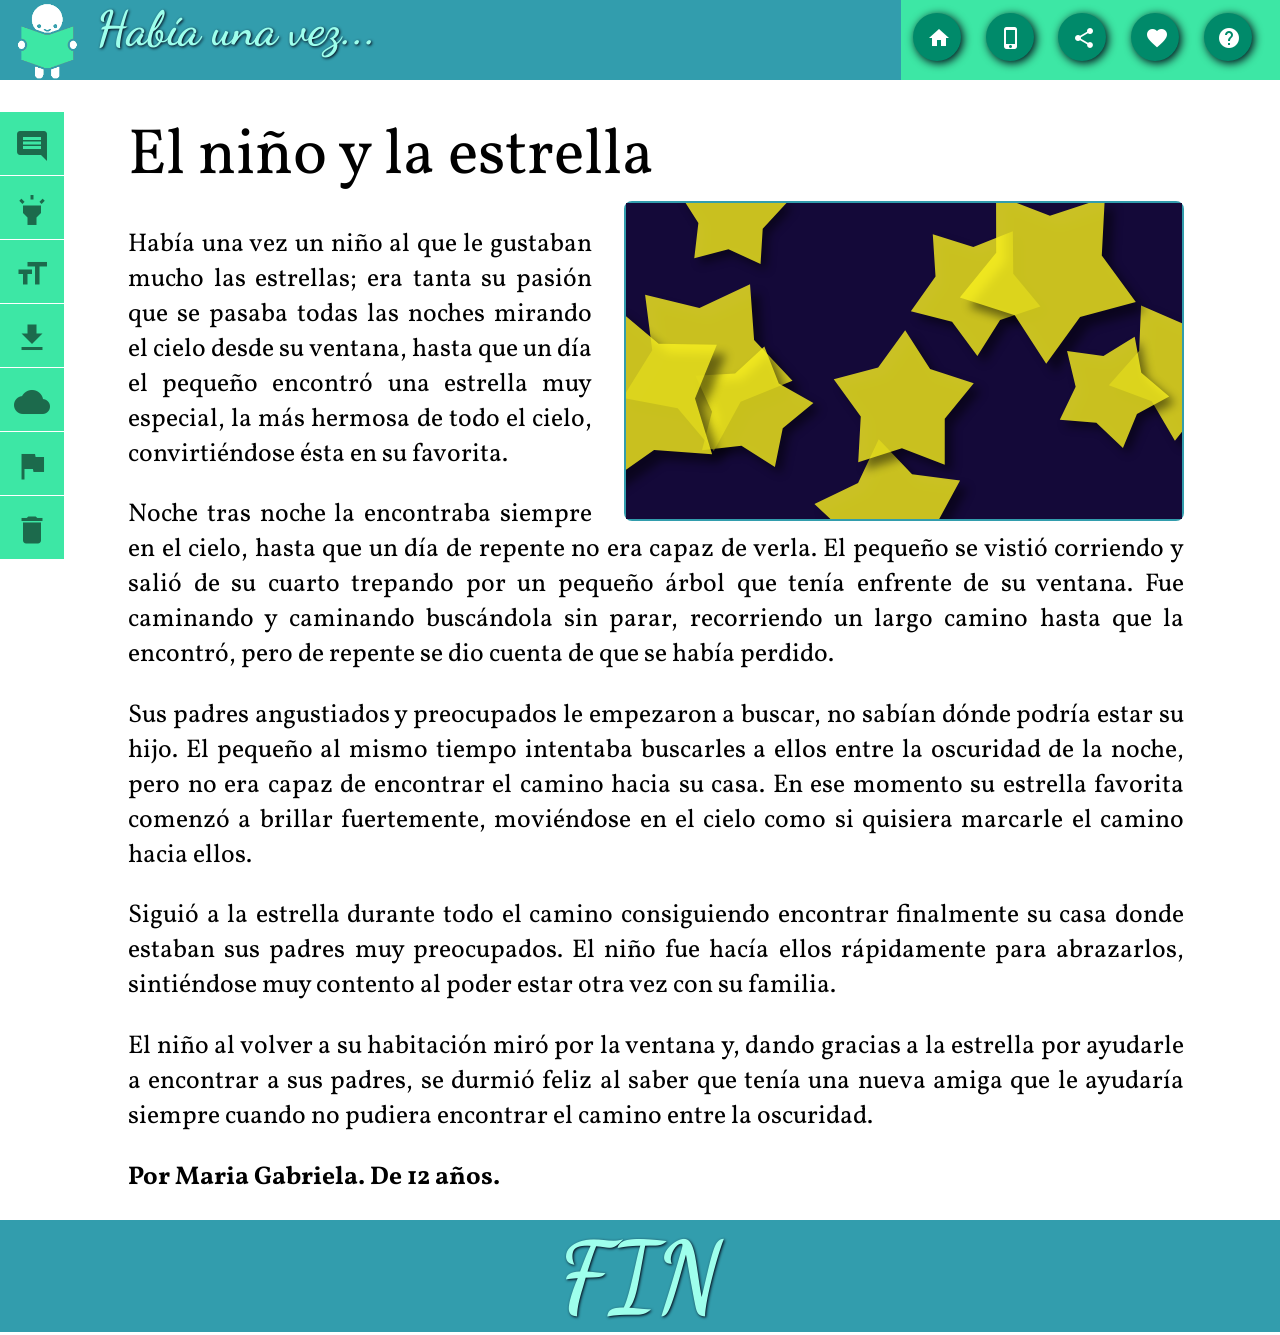
<file: NextUcodBaseCanvas/index.html>
<!DOCTYPE html>
<html>
  <head>
    <meta charset="utf-8">
    <link href="https://fonts.googleapis.com/css?family=Dancing+Script" rel="stylesheet">
    <link href="https://fonts.googleapis.com/css?family=Vollkorn" rel="stylesheet">
    <link href="https://fonts.googleapis.com/icon?family=Material+Icons"rel="stylesheet">
    <link rel="stylesheet" href="css/index.css" media="screen">
    <title>Cuento</title>
  </head>
  <body>
    <header class="flex-container row nowrap">
      <div class="navbar-left flex-container row">
        <img src="img/kidread.png" alt="home" />
        <h1>Había una vez...</h1>
      </div>
      <div class="navbar-right flex-container row nowrap">
        <span class="icon"><i class="material-icons md-light">home</i></span>
        <span class="icon"><i class="material-icons md-light">phone_iphone</i></span>
        <span class="icon"><i class="material-icons md-light">share</i></span>
        <span class="icon"><i class="material-icons md-light">favorite</i></span>
        <span class="icon"><i class="material-icons md-light">help</i></span>
      </div>
    </header>
    <main class="flex-container row wrap">
      <div class="colMenu flex-container column nowrap">
        <ul class="lista-lateral">
          <li><i class="material-icons md-dark md-36">insert_comment</i></li>
          <li><i class="material-icons md-dark md-36">highlight</i></li>
          <li><i class="material-icons md-dark md-36">format_size</i></li>
          <li><i class="material-icons md-dark md-36">file_download</i></li>
          <li><i class="material-icons md-dark md-36">cloud</i></li>
          <li><i class="material-icons md-dark md-36">flag</i></li>
          <li><i class="material-icons md-dark md-36">delete</i></li>
        </ul>
      </div>

      <div class="main-content flex-container row wrap">
        <div class="titulo-cuento">
          <span>El niño y la estrella</span>
        </div>
        <div class="contenido-cuento">
          <div class="img-cuento-container">
            <div id="dibujo"></div>
          </div>
          <p>Había una vez un niño al que le gustaban mucho las estrellas; era tanta su pasión que se pasaba todas las noches mirando el cielo desde su ventana, hasta que un día el pequeño encontró una estrella muy especial, la más hermosa de todo el cielo, convirtiéndose ésta en su favorita.          </p>
          <p>Noche tras noche la encontraba siempre en el cielo, hasta que un día de repente no era capaz de verla. El pequeño se vistió corriendo y salió de su cuarto trepando por un pequeño árbol que tenía enfrente de su ventana. Fue caminando y caminando buscándola sin parar, recorriendo un largo camino hasta que la encontró, pero de repente se dio cuenta de que se había perdido.          </p>
          <p>Sus padres angustiados y preocupados le empezaron a buscar, no sabían dónde podría estar su hijo. El pequeño al mismo tiempo intentaba buscarles a ellos entre la oscuridad de la noche, pero no era capaz de encontrar el camino hacia su casa. En ese momento su estrella favorita comenzó a brillar fuertemente, moviéndose en el cielo como si quisiera marcarle el camino hacia ellos.</p>
          <p>Siguió a la estrella durante todo el camino consiguiendo encontrar finalmente su casa donde estaban sus padres muy preocupados. El niño fue hacía ellos rápidamente para abrazarlos, sintiéndose muy contento al poder estar otra vez con su familia.</p>
          <p>El niño al volver a su habitación miró por la ventana y, dando gracias a la estrella por ayudarle a encontrar a sus padres, se durmió feliz al saber que tenía una nueva amiga que le ayudaría siempre cuando no pudiera encontrar el camino entre la oscuridad.</p>
          <p><b>Por Maria Gabriela. De 12 años.</b></p>
        </div>
      </div>
    </main>
    <footer>
      <h1>FIN</h1>
    </footer>

    <script src="js/konva.min.js" charset="utf-8"></script>
    <script src="js\index.js" charset="utf-8"></script>
  </body>
</html>
</file>
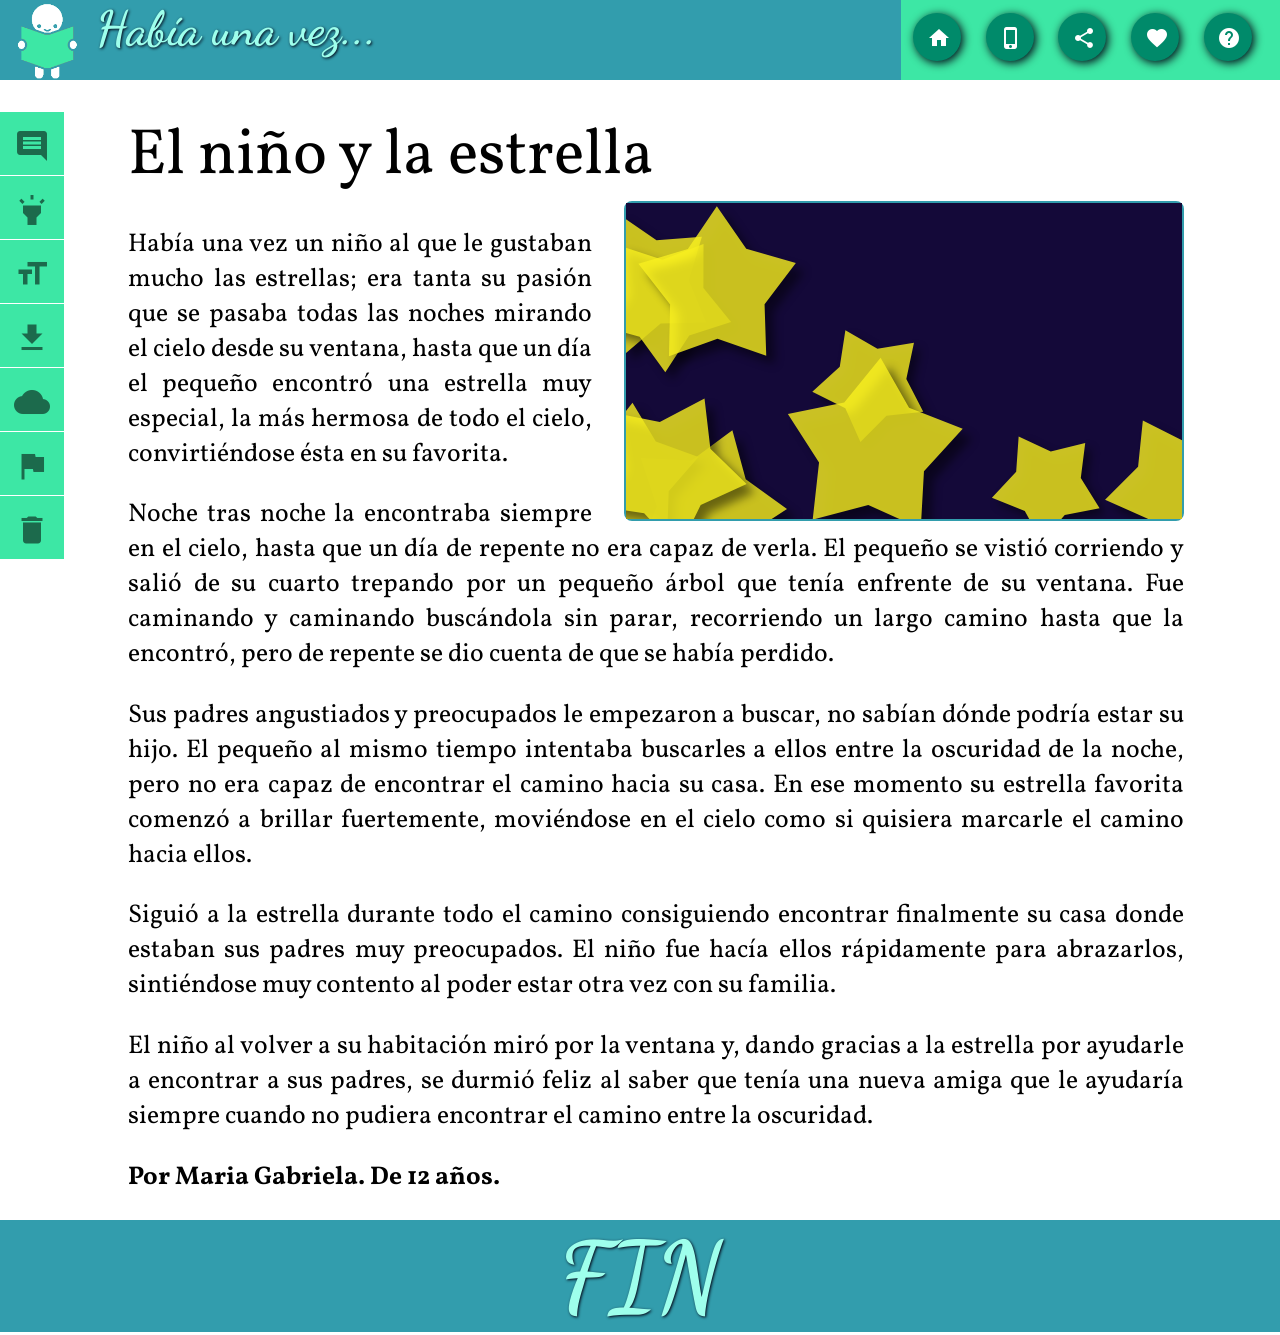
<file: NextUsolucionCanvas/index.html>
<!DOCTYPE html>
<html>
  <head>
    <meta charset="utf-8">
    <link href="https://fonts.googleapis.com/css?family=Dancing+Script" rel="stylesheet">
    <link href="https://fonts.googleapis.com/css?family=Vollkorn" rel="stylesheet">
    <link href="https://fonts.googleapis.com/icon?family=Material+Icons"rel="stylesheet">
    <link rel="stylesheet" href="css/index.css" media="screen">
    <title>Cuento</title>
  </head>
  <body>
    <header class="flex-container row nowrap">
      <div class="navbar-left flex-container row">
        <img src="img/kidread.png" alt="home" />
        <h1>Había una vez...</h1>
      </div>
      <div class="navbar-right flex-container row nowrap">
        <span class="icon"><i class="material-icons md-light">home</i></span>
        <span class="icon"><i class="material-icons md-light">phone_iphone</i></span>
        <span class="icon"><i class="material-icons md-light">share</i></span>
        <span class="icon"><i class="material-icons md-light">favorite</i></span>
        <span class="icon"><i class="material-icons md-light">help</i></span>
      </div>
    </header>
    <main class="flex-container row wrap">
      <div class="colMenu flex-container column nowrap">
        <ul class="lista-lateral">
          <li><i class="material-icons md-dark md-36">insert_comment</i></li>
          <li><i class="material-icons md-dark md-36">highlight</i></li>
          <li><i class="material-icons md-dark md-36">format_size</i></li>
          <li><i class="material-icons md-dark md-36">file_download</i></li>
          <li><i class="material-icons md-dark md-36">cloud</i></li>
          <li><i class="material-icons md-dark md-36">flag</i></li>
          <li><i class="material-icons md-dark md-36">delete</i></li>
        </ul>
      </div>

      <div class="main-content flex-container row wrap">
        <div class="titulo-cuento">
          <span>El niño y la estrella</span>
        </div>
        <div class="contenido-cuento">
          <div class="img-cuento-container">
            <div id="dibujo"></div>
          </div>
          <p>Había una vez un niño al que le gustaban mucho las estrellas; era tanta su pasión que se pasaba todas las noches mirando el cielo desde su ventana, hasta que un día el pequeño encontró una estrella muy especial, la más hermosa de todo el cielo, convirtiéndose ésta en su favorita.          </p>
          <p>Noche tras noche la encontraba siempre en el cielo, hasta que un día de repente no era capaz de verla. El pequeño se vistió corriendo y salió de su cuarto trepando por un pequeño árbol que tenía enfrente de su ventana. Fue caminando y caminando buscándola sin parar, recorriendo un largo camino hasta que la encontró, pero de repente se dio cuenta de que se había perdido.          </p>
          <p>Sus padres angustiados y preocupados le empezaron a buscar, no sabían dónde podría estar su hijo. El pequeño al mismo tiempo intentaba buscarles a ellos entre la oscuridad de la noche, pero no era capaz de encontrar el camino hacia su casa. En ese momento su estrella favorita comenzó a brillar fuertemente, moviéndose en el cielo como si quisiera marcarle el camino hacia ellos.</p>
          <p>Siguió a la estrella durante todo el camino consiguiendo encontrar finalmente su casa donde estaban sus padres muy preocupados. El niño fue hacía ellos rápidamente para abrazarlos, sintiéndose muy contento al poder estar otra vez con su familia.</p>
          <p>El niño al volver a su habitación miró por la ventana y, dando gracias a la estrella por ayudarle a encontrar a sus padres, se durmió feliz al saber que tenía una nueva amiga que le ayudaría siempre cuando no pudiera encontrar el camino entre la oscuridad.</p>
          <p><b>Por Maria Gabriela. De 12 años.</b></p>
        </div>
      </div>
    </main>
    <footer>
      <h1>FIN</h1>
    </footer>

    <script src="js/konva.min.js" charset="utf-8"></script>
    <script src="js/index.js" charset="utf-8"></script>
  </body>
</html>
</file>
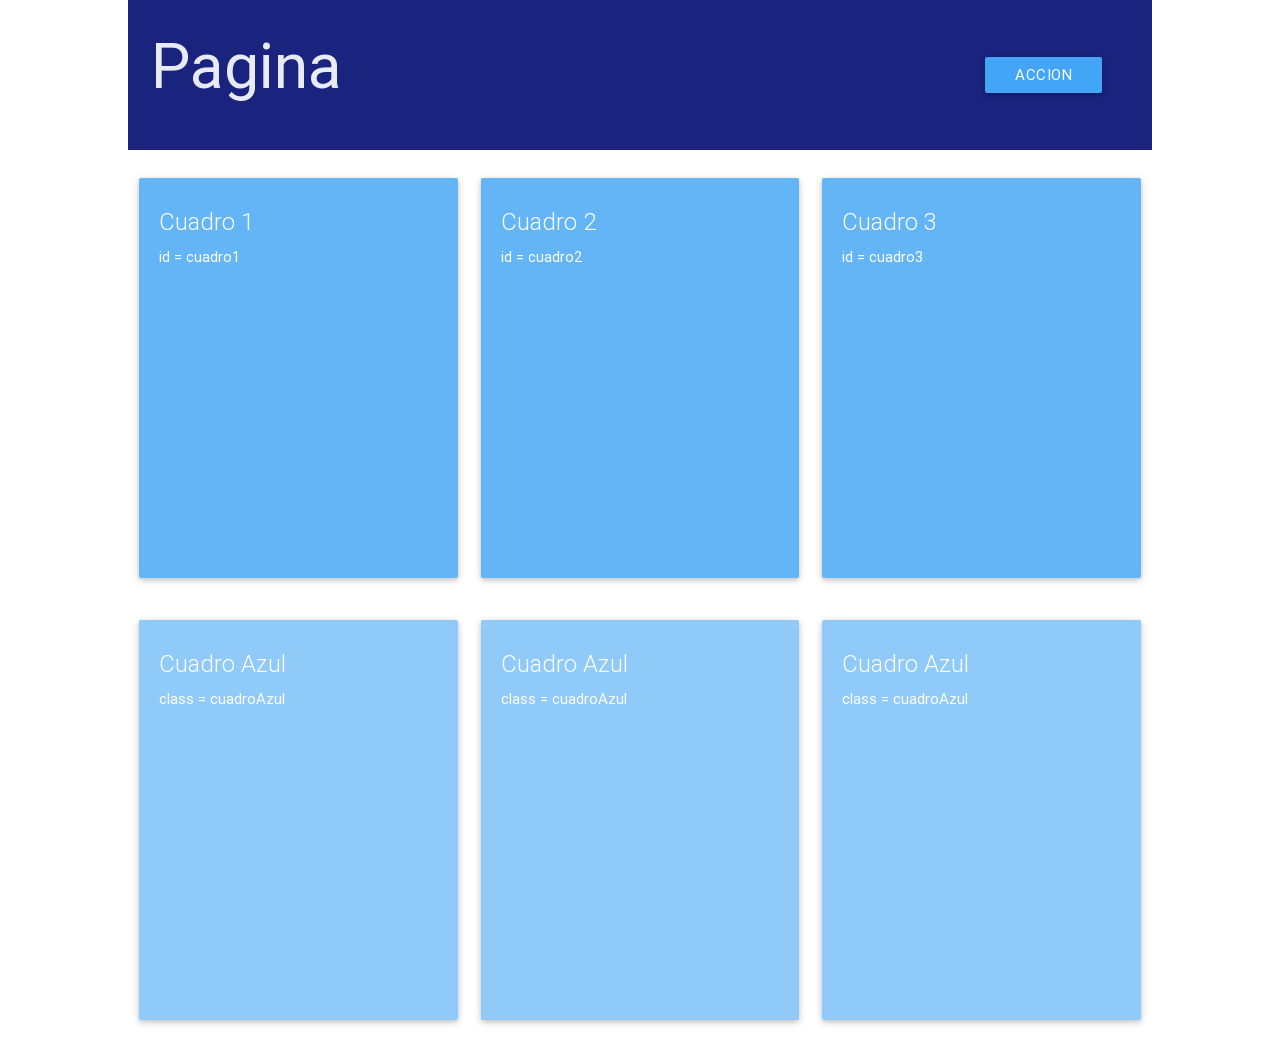
<file: jquery/C5_U2_L2 Selectores id clase etiqueta/index.html>
<html>
   <head>
     <!--Import Google Icon Font-->
     <link href="http://fonts.googleapis.com/icon?family=Material+Icons" rel="stylesheet">
     <!--Import materialize.css-->
     <link type="text/css" rel="stylesheet" href="css/materialize.css"  media="screen,projection"/>

     <!--Let browser know website is optimized for mobile-->
     <meta name="viewport" content="width=device-width, initial-scale=1.0"/>

     <link rel="stylesheet" href="css/estilos.css" media="screen" title="no title" charset="utf-8">

      <script src="js/jquery-3.0.0.js" type="text/javascript"></script>


      <script src="js/materialize.js" type="text/javascript"></script>
      <script>
        $(document).ready(function(){

          $("#botonAccion").click(function(){
            $("#cuadro3").hide();
            $(".cuadroAzul").hide();
            $("p").hide();

          });

        });
      </script>

   </head>
   <body>


      <div class="contenedor">
        <div class="row">
          <div class="s12 col indigo darken-4 top-banner">

              <div class="s10 col">
                <h1 class="titulo">Pagina</h1>
              </div>
              <div class="s2 col boton-banner valign-wrapper">
                <button class="btn  blue lighten-1 waves-effect" id="botonAccion">Accion</button>
              </div>

          </div>
        </div>

        <div class="row">
          <div class="s4 col">
            <div class="card blue lighten-2 medium" id="cuadro1">
              <div class="card-content white-text">
                <span class="card-title">Cuadro 1</span>
                <p>id = cuadro1</p>
              </div>
            </div>
          </div>
          <div class="s4 col">

            <div class="card blue lighten-2 medium" id="cuadro2">
              <div class="card-content white-text">
                <span class="card-title">Cuadro 2</span>
                <p>id = cuadro2</p>
              </div>
            </div>

          </div>
          <div class="s4 col">

            <div class="card blue lighten-2 medium" id="cuadro3">
              <div class="card-content white-text">
                <span class="card-title">Cuadro 3</span>
                <p>id = cuadro3</p>
              </div>
            </div>
          </div>

        </div>

        <div class="row">
          <div class="s4 col">
            <div class="card blue lighten-3 medium cuadroAzul">
              <div class="card-content white-text">
                <span class="card-title">Cuadro Azul</span>
                <p>class = cuadroAzul</p>
              </div>
            </div>
          </div>
          <div class="s4 col">

            <div class="card blue lighten-3 medium cuadroAzul">
              <div class="card-content white-text">
                <span class="card-title">Cuadro Azul</span>
                <p>class = cuadroAzul</p>
              </div>
            </div>

          </div>
          <div class="s4 col">

            <div class="card blue lighten-3 medium cuadroAzul">
              <div class="card-content white-text">
                <span class="card-title">Cuadro Azul</span>
                <p>class = cuadroAzul</p>
              </div>
            </div>
          </div>

        </div>


      </div>
  </body>
</html>
</file>
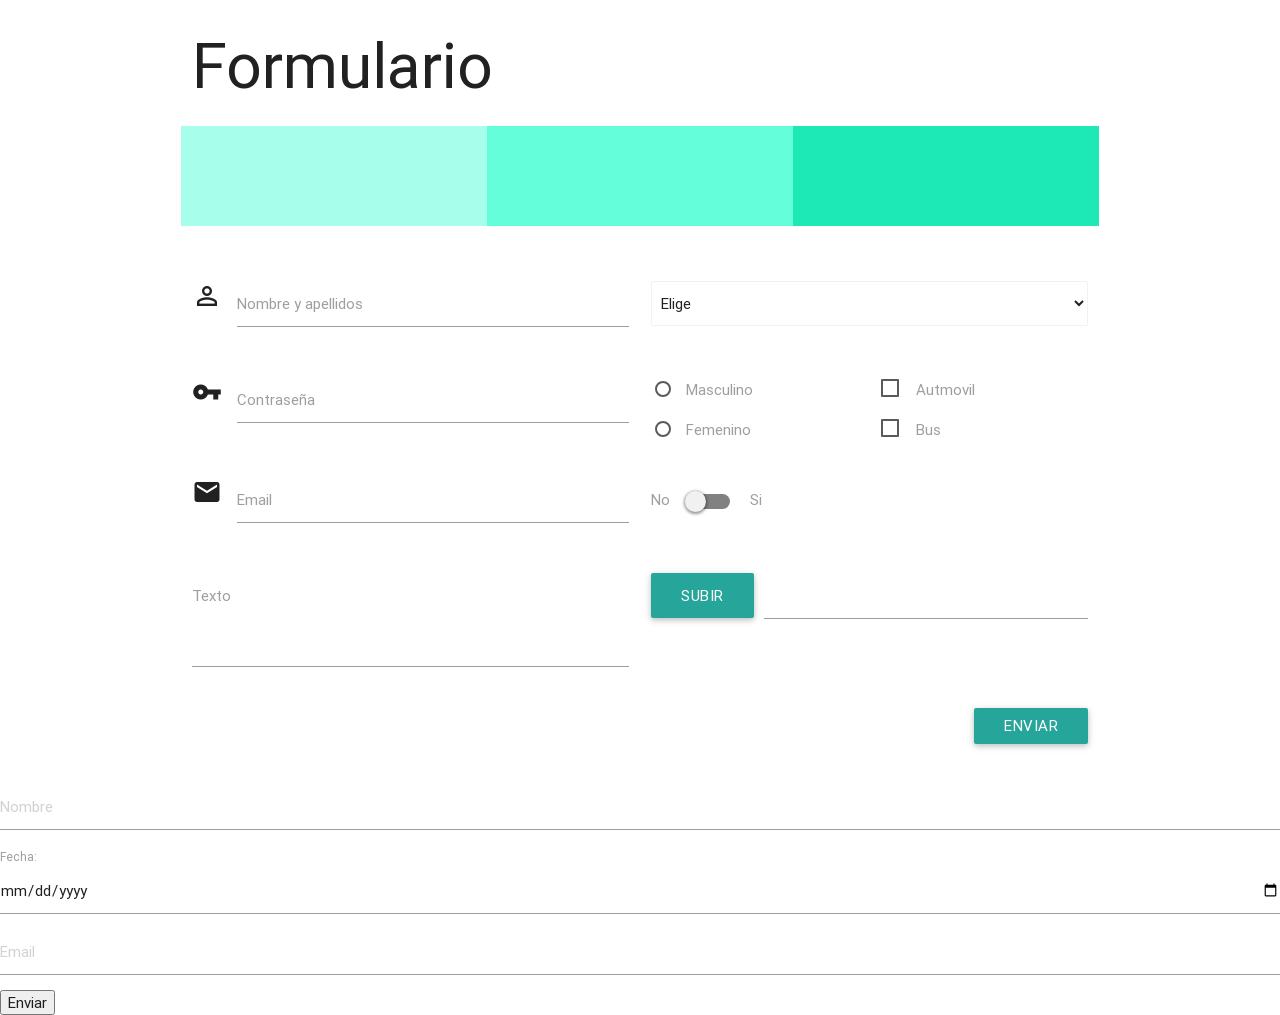
<file: jquery/C5_U2_L4_ElementosDOM/index.html>
<!DOCTYPE html>
  <html>
    <head>
      <!--Import Google Icon Font-->
      <link href="http://fonts.googleapis.com/icon?family=Material+Icons" rel="stylesheet">
      <!--Import materialize.css-->
      <link type="text/css" rel="stylesheet" href="css/materialize.min.css"  media="screen,projection"/>
      <link type="text/css" rel="stylesheet" href="css/estilos.css"/>

      <!--Let browser know website is optimized for mobile-->
      <meta name="viewport" content="width=device-width, initial-scale=1.0"/>
    </head>

    <body>

      <div class="container">
        <div class="row">
          <div class="col s12">
            <h1>Formulario</h1>
          </div>
          <div class="col s4 bloque teal accent-1">

          </div>
          <div class="col s4 bloque teal accent-2">

          </div>
          <div class="col s4 bloque teal accent-3">

          </div>

        </div>

        <div class="row">
          <div class="col s6">
            <!-- Este es el elemento card (Quitar este comentario para la captura) -->
            <div class="card yellow lighten-1 escondido">
              <div class="card-content">
                <span class="card-title">Aviso</span>
                <p id="mensaje"></p>
              </div>
            </div>
            <!-- Fin del elemento card (Quitar este comentario para la captura) -->

          </div>
        </div>

        <div class="row">
          <form>
          <div class="col s12">
            <div class="row">
              <div class="input-field col s6">
                <i class="material-icons prefix">perm_identity</i>
                <input id="nombre" type="text" class="validate">
                <label for="nombre">Nombre y apellidos</label>
              </div>
              <div class="input-field col s6">
                <select class="browser-default" id="elementoSelector">
                  <option value="" disabled selected>Elige</option>
                  <option value="1">Opcion 1</option>
                  <option value="2">Opcion 2</option>
                  <option value="3">Opcion 3</option>
                </select>
              </div>
            </div>
            <div class="row">
              <div class="input-field col s6">
                <i class="material-icons prefix">vpn_key</i>
                <input id="contrasena" type="password" class="validate">
                <label for="contrasena">Contrase&ntildea</label>
              </div>
              <div class="col s3">
                <p>
                  <input id="masculino" name="sexo" type="radio" class="validate">
                  <label for="masculino">Masculino</label>
                </p>
                <p>
                  <input id="femenino" name="sexo" type="radio" class="validate with-gap">
                  <label for="femenino">Femenino</label>
                </p>
              </div>
              <div class="col s3">
                <p>
                  <input type="checkbox" id="check1" />
                  <label for="check1">Autmovil</label>
                </p>
                <p>
                  <input type="checkbox" id="check2"/>
                  <label for="check2">Bus</label>
                </p>
              </div>
            </div>
            <div class="row">
              <div class="input-field col s6">
                <i class="material-icons prefix">email</i>
                <input id="email" type="email" class="validate">
                <label for="email" data-success="Correcto" data-error="Debes completar este campo">Email</label>
              </div>
              <div class="input-field col s6">
                <div class="switch">
                  <label>
                    No
                    <input type="checkbox">
                    <span class="lever"></span>
                    Si
                  </label>
                </div>
              </div>

            </div>
            <div class="row">
              <div class="input-field col s6">
                <textarea id="texto" class="materialize-textarea"></textarea>
                <label for="texto">Texto</label>
              </div>
              <div class="input-field col s6 file-field">
                <div class="btn">
                  Subir
                  <input type="file">
                </div>
                <div class="file-path-wrapper">
                  <input class="file-path validate" type="text">
                </div>
              </div>
            </div>

            <div class="row">
              <div class="col s12 right-align">
                <input type="submit" value="Enviar" class="btn btn-default">
              </div>
            </div>
          </div>
        </form>
        </div>

      </div>




      <form class="formulario" action="index.html" method="post">
        <input type="text" placeholder="Nombre" id="nombre">
        <label for="fecha">Fecha:</label>
        <input type="date" id="fecha">
        <input type="email" placeholder="Email" id="email">
        <input type="submit" id="enviar" value="Enviar">
      </form>






      <!--Import jQuery before materialize.js-->
      <script type="text/javascript" src="https://code.jquery.com/jquery-2.1.1.min.js"></script>
      <script type="text/javascript" src="js/materialize.min.js"></script>
      <script type="text/javascript" src="js/app.js"></script>
    </body>
  </html>
</file>
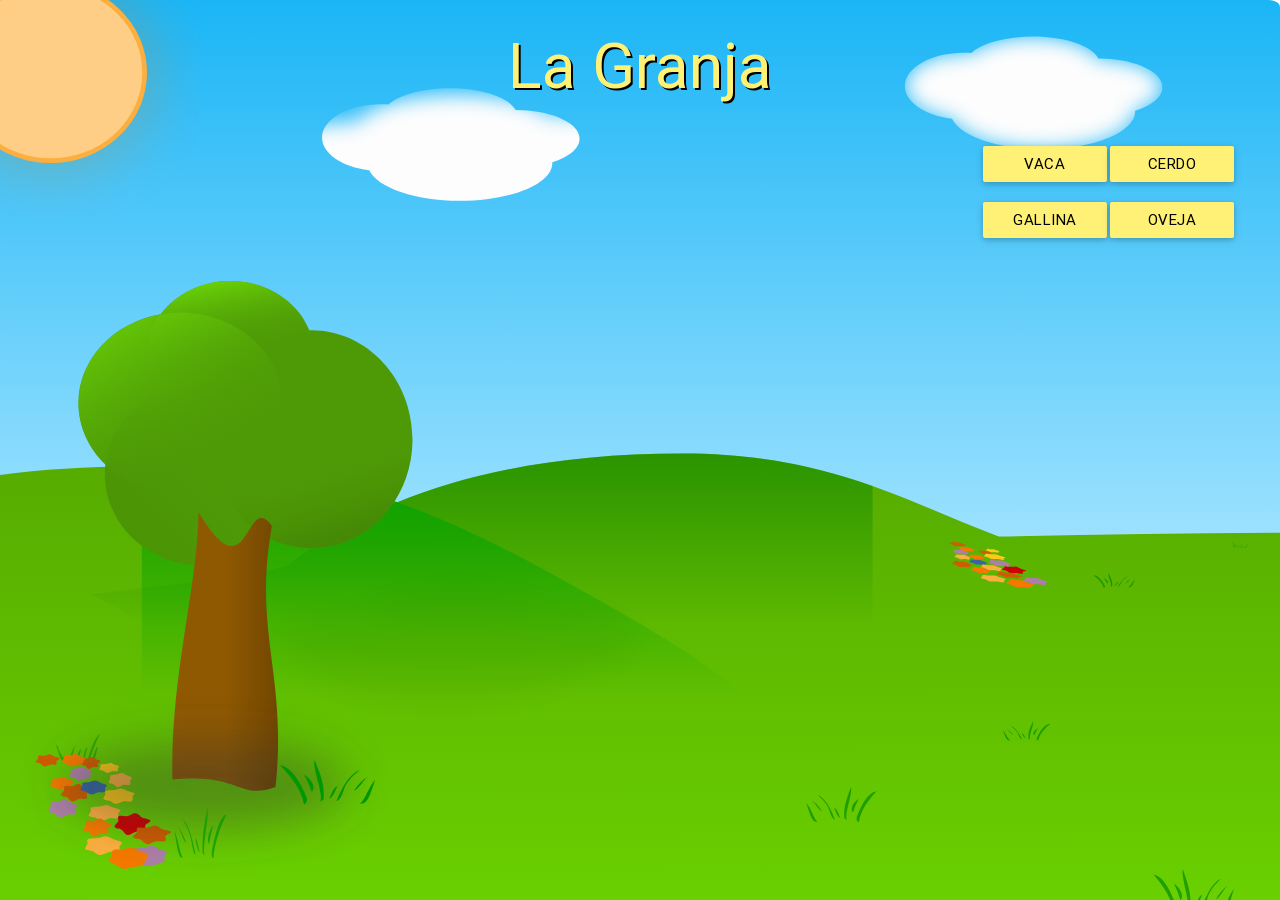
<file: jquery/C5_U3_L1_Mostrar/index.html>
<!DOCTYPE html>
  <html>
    <head>
      <!--Import Google Icon Font-->
      <link href="http://fonts.googleapis.com/icon?family=Material+Icons" rel="stylesheet">
      <!--Import materialize.css-->
      <link type="text/css" rel="stylesheet" href="css/materialize.min.css"  media="screen,projection"/>
      <link type="text/css" rel="stylesheet" href="css/estilos.css"/>

      <!--Let browser know website is optimized for mobile-->
      <meta name="viewport" content="width=device-width, initial-scale=1.0"/>
    </head>

    <body class="fondo">



        <div class="row">
          <div class="col s12">
            <h1 class="center-align">La Granja</h1>
          </div>
        </div>
        <div class="row">
          <div class="col s3 offset-s9">
            <div class="row">
              <div class="col s12">
                <button class="btn yellow lighten-2 black-text waves-effect waves-light" id="btn-vaca">Vaca</button>
                <button class="btn yellow lighten-2 black-text waves-effect waves-light" id="btn-cerdo">Cerdo</button>
              </div>
            </div>
            <div class="row">
              <div class="col s12">
                <button class="btn yellow lighten-2 black-text waves-effect waves-light" id="btn-gallina">Gallina</button>
                <button class="btn yellow lighten-2 black-text waves-effect waves-light" id="btn-oveja">Oveja</button>
              </div>
            </div>
          </div>
        </div>
        <div class="row">
          <div class="col s4 offset-s4">
            <h2 class="center-align" id="mensaje"></h2>
          </div>

        </div>



        <img src="img/chewing_cow.svg" alt="Vaca" width="16%" class="animal" id="vaca"/>
        <img src="img/pig.png" alt="Cerdo" width="16%" class="animal" id="cerdo"/>
        <img src="img/hen.png" alt="Gallina" width="10%" class="animal" id="gallina"/>
        <img src="img/sheep.png" alt="Oveja" width="10%" class="animal" id="oveja"/>




      <!--Import jQuery before materialize.js-->
      <script type="text/javascript" src="https://code.jquery.com/jquery-2.1.1.min.js"></script>
      <script type="text/javascript" src="js/materialize.min.js"></script>
      <script type="text/javascript" src="js/app.js"></script>
    </body>
  </html>
</file>
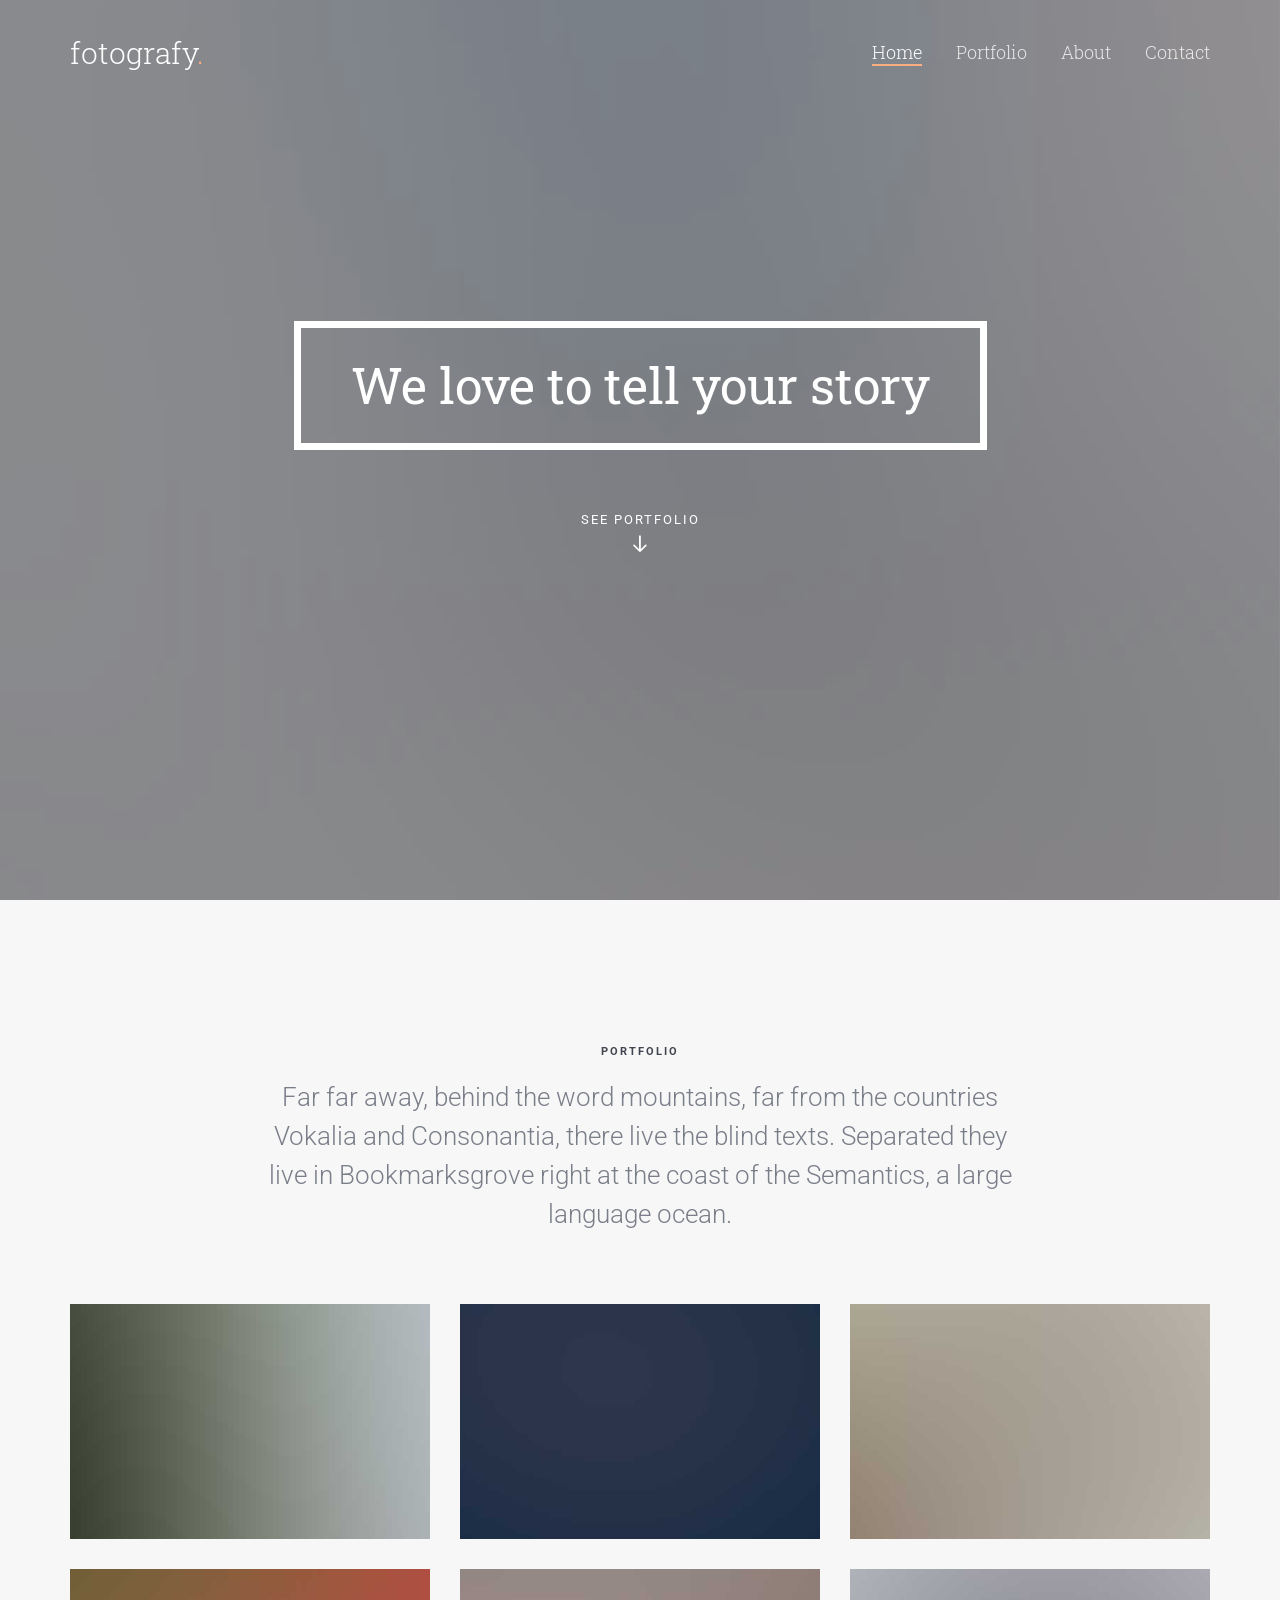
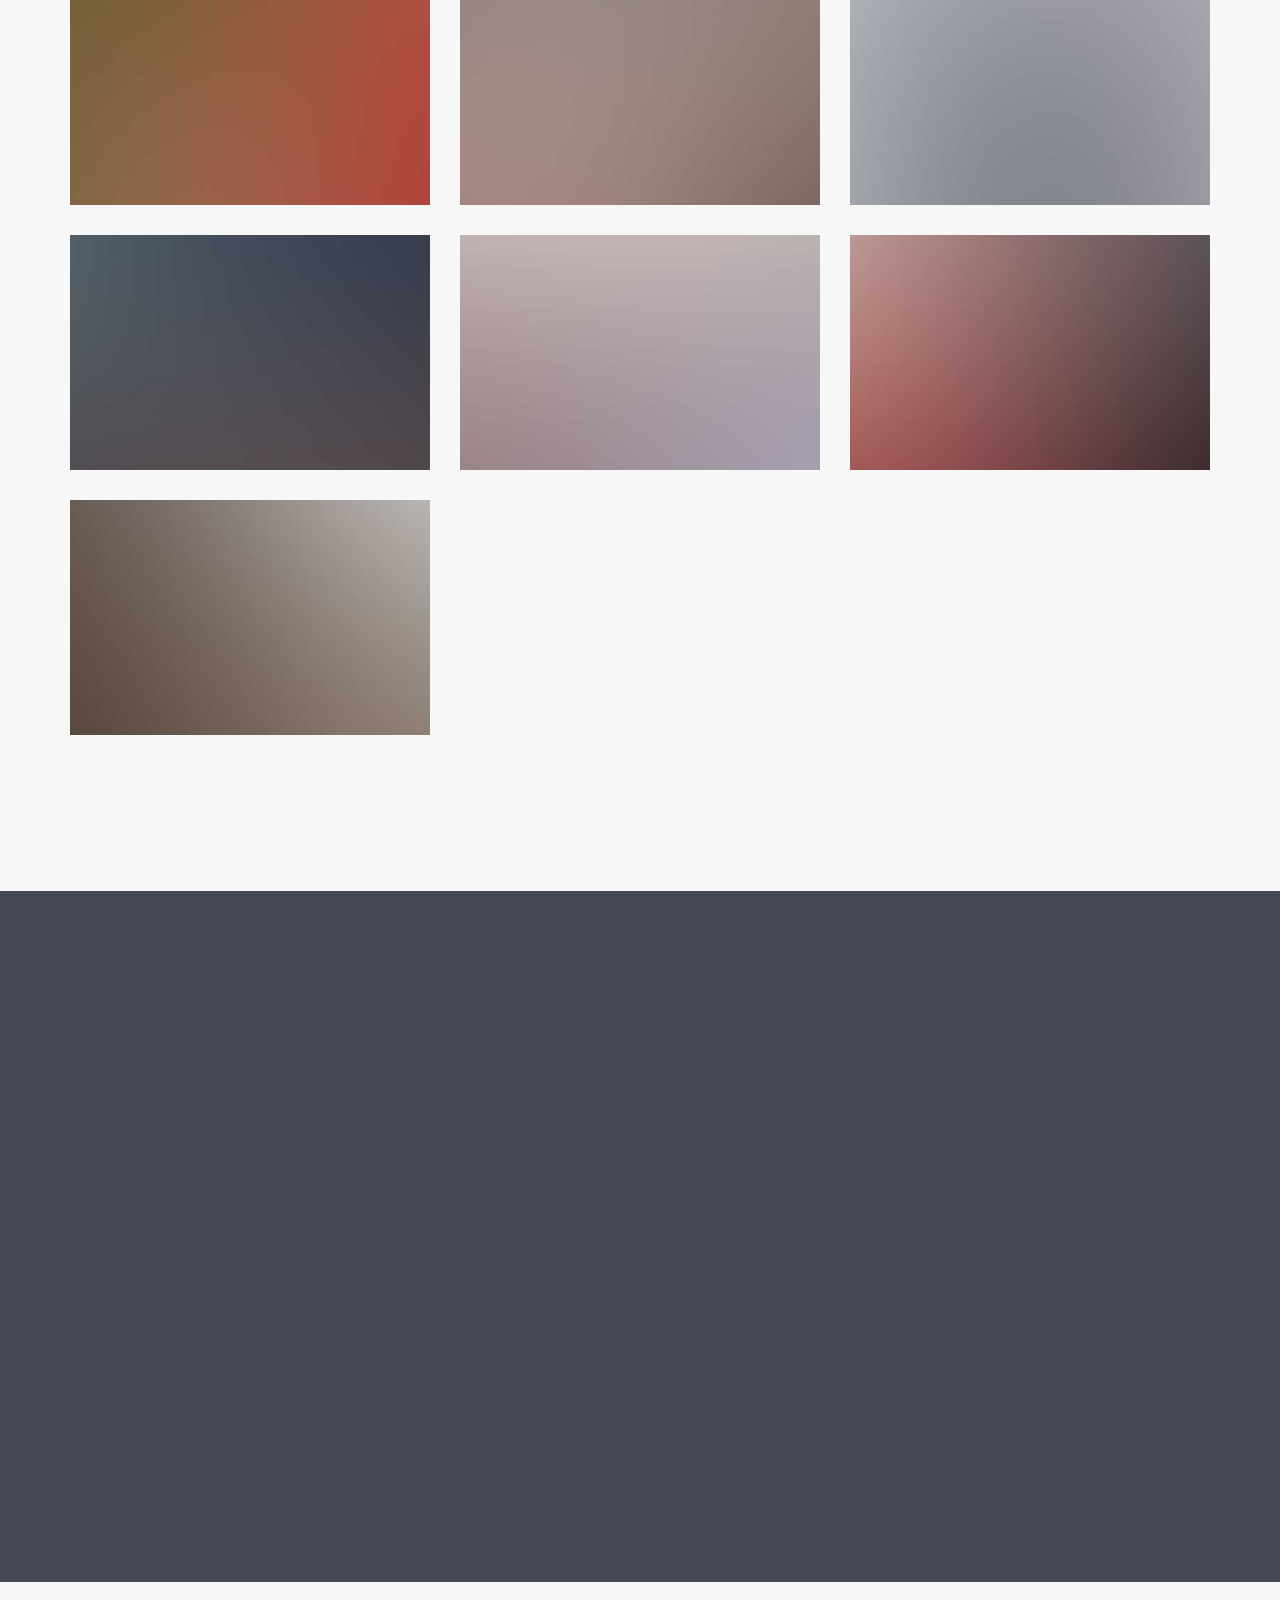
<file: jquery/codBaseEjercicio/index.html>
<!DOCTYPE html>
<!--[if lt IE 7]>      <html class="no-js lt-ie9 lt-ie8 lt-ie7"> <![endif]-->
<!--[if IE 7]>         <html class="no-js lt-ie9 lt-ie8"> <![endif]-->
<!--[if IE 8]>         <html class="no-js lt-ie9"> <![endif]-->
<!--[if gt IE 8]><!--> <html class="no-js"> <!--<![endif]-->
	<head>
	<meta charset="utf-8">
	<meta http-equiv="X-UA-Compatible" content="IE=edge">
	<title>Fotografy &mdash; Free Fully Responsive HTML5 Bootstrap Template by FREEHTML5.co</title>
	<meta name="viewport" content="width=device-width, initial-scale=1">
	<meta name="description" content="Free HTML5 Template by FREEHTML5.CO" />
	<meta name="keywords" content="free html5, free template, free bootstrap, html5, css3, mobile first, responsive" />
	<meta name="author" content="FREEHTML5.CO" />

  <!--
	//////////////////////////////////////////////////////

	FREE HTML5 TEMPLATE
	DESIGNED & DEVELOPED by FREEHTML5.CO

	Website: 		http://freehtml5.co/
	Email: 			info@freehtml5.co
	Twitter: 		http://twitter.com/fh5co
	Facebook: 		https://www.facebook.com/fh5co

	//////////////////////////////////////////////////////
	 -->

  	<!-- Facebook and Twitter integration -->
	<meta property="og:title" content=""/>
	<meta property="og:image" content=""/>
	<meta property="og:url" content=""/>
	<meta property="og:site_name" content=""/>
	<meta property="og:description" content=""/>
	<meta name="twitter:title" content="" />
	<meta name="twitter:image" content="" />
	<meta name="twitter:url" content="" />
	<meta name="twitter:card" content="" />

	<!-- jQuery -->
	<script src="js/jquery.min.js"></script>
	<!-- jQuery Easing -->
	<script src="js/jquery.easing.1.3.js"></script>
	<!-- Bootstrap -->
	<script src="js/bootstrap.min.js"></script>
	<!-- Waypoints -->
	<script src="js/jquery.waypoints.min.js"></script>
	<!-- Stellar Parallax -->
	<script src="js/jquery.stellar.min.js"></script>
	<!-- Flexslider -->
	<script src="js/jquery.flexslider-min.js"></script>
	<!-- Main JS -->
	<script src="js/main.js"></script>


	<!-- Place favicon.ico and apple-touch-icon.png in the root directory -->
	<link rel="shortcut icon" href="favicon.ico">
	<!-- Google Fonts -->
	<link href='https://fonts.googleapis.com/css?family=Roboto+Slab:400,700|Roboto:400,300,700' rel='stylesheet' type='text/css'>
	<!-- Animate -->
	<link rel="stylesheet" href="css/animate.css">
	<!-- Flexslider -->
	<link rel="stylesheet" href="css/flexslider.css">
	<!-- Icomoon -->
	<link rel="stylesheet" href="css/icomoon.css">
	<!-- Bootstrap  -->
	<link rel="stylesheet" href="css/bootstrap.css">

	<link rel="stylesheet" href="css/style.css">


	<!-- Modernizr JS -->
	<script src="js/modernizr-2.6.2.min.js"></script>
	<!-- FOR IE9 below -->
	<!--[if lt IE 9]>
	<script src="js/respond.min.js"></script>
	<![endif]-->

	<script src="js/selecciones.js" charset="utf-8"></script>


	</head>
	<body>

	<div id="fh5co-header">
		<div class="container">
			<!-- Mobile Toggle Menu Button -->
			<a href="#" class="js-fh5co-nav-toggle fh5co-nav-toggle"><i></i></a>
			<div id="fh5co-logo">
				<a href="index.html">fotografy<span>.</span></a>
			</div>
			<nav id="fh5co-main-nav">
				<ul>
					<li><a href="#" data-nav-section="home">Home</a></li>
					<li><a href="#" data-nav-section="portfolio">Portfolio</a></li>
					<li><a href="#" data-nav-section="about">About</a></li>
					<li><a href="#" data-nav-section="contact">Contact</a></li>
				</ul>
			</nav>
		</div>
	</div>
	<div id="fh5co-main">
		<div class="fh5co-overlay-mobile"></div>
		<div id="fh5co-home" class="js-fullheight" data-section="home">

			<div class="flexslider">

				<div class="fh5co-overlay"></div>
				<div class="fh5co-text">
					<div class="container">
						<div class="row text-center">
							<h1 class="animate-box">We love to tell your story</h1>
							<div class="fh5co-go animate-box">
								<a href="#" class="js-fh5co-next">
									See Portfolio
									<span><i class="icon-arrow-down2"></i></span>
								</a>

							</div>
						</div>
					</div>
				</div>
			  	<ul class="slides">
			   	<li style="background-image: url(images/slide_2.jpg);" data-stellar-background-ratio="0.5"></li>
			   	<li style="background-image: url(images/slide_1.jpg);" data-stellar-background-ratio="0.5"></li>
			   	<li style="background-image: url(images/slide_3.jpg);" data-stellar-background-ratio="0.5"></li>
			  	</ul>

			</div>
		</div>

		<div id="fh5co-portfolio" data-section="portfolio">
			<div class="container">
				<div class="row r-pb">
					<div class="col-md-8 col-md-offset-2 text-center section-heading">
						<h2 class="fh5co-section-title animate-box">Portfolio</h2>
						<p class="fh5co-lead animate-box">Far far away, behind the word mountains, far from the countries Vokalia and Consonantia, there live the blind texts. Separated they live in Bookmarksgrove right at the coast of the Semantics, a large language ocean.</p>
					</div>
				</div>
				<div class="row">
					<div class="col-md-4 col-sm-4 col-xs-6 col-xxs-12 animate-box">
						<div class="img-grid">
							<img src="images/pic_1.jpg" alt="Free HTML5 template by FREEHTML5.co" class="img-responsive">
							<a href="portfolio-single.html" class="transition">
								<div>
									<span class="fh5co-meta">15 images</span>
									<h2 class="fh5co-title">Rob &amp; Jean Wedding</h2>
								</div>
							</a>
						</div>
					</div>
					<div class="col-md-4 col-sm-4 col-xs-6 col-xxs-12 animate-box">
						<div class="img-grid">
							<img src="images/pic_2.jpg" alt="Free HTML5 template by FREEHTML5.co" class="img-responsive">
							<a href="portfolio-single.html" class="transition">
								<div>
									<span class="fh5co-meta">15 images</span>
									<h2 class="fh5co-title">Rob &amp; Jean Wedding</h2>
								</div>
							</a>
						</div>
					</div>
					<div class="col-md-4 col-sm-4 col-xs-6 col-xxs-12 animate-box">
						<div class="img-grid">
							<img src="images/pic_3.jpg" alt="Free HTML5 template by FREEHTML5.co" class="img-responsive">
							<a href="portfolio-single.html" class="transition">
								<div>
									<span class="fh5co-meta">15 images</span>
									<h2 class="fh5co-title">Rob &amp; Jean Wedding</h2>
								</div>
							</a>
						</div>
					</div>

					<div class="col-md-4 col-sm-4 col-xs-6 col-xxs-12 animate-box">
						<div class="img-grid">
							<img src="images/pic_4.jpg" alt="Free HTML5 template by FREEHTML5.co" class="img-responsive">
							<a href="portfolio-single.html" class="transition">
								<div>
									<span class="fh5co-meta">15 images</span>
									<h2 class="fh5co-title">Rob &amp; Jean Wedding</h2>
								</div>
							</a>
						</div>
					</div>
					<div class="col-md-4 col-sm-4 col-xs-6 col-xxs-12 animate-box">
						<div class="img-grid">
							<img src="images/pic_5.jpg" alt="Free HTML5 template by FREEHTML5.co" class="img-responsive">
							<a href="portfolio-single.html" class="transition">
								<div>
									<span class="fh5co-meta">15 images</span>
									<h2 class="fh5co-title">Rob &amp; Jean Wedding</h2>
								</div>
							</a>
						</div>
					</div>
					<div class="col-md-4 col-sm-4 col-xs-6 col-xxs-12 animate-box">
						<div class="img-grid">
							<img src="images/pic_6.jpg" alt="Free HTML5 template by FREEHTML5.co" class="img-responsive">
							<a href="portfolio-single.html" class="transition">
								<div>
									<span class="fh5co-meta">15 images</span>
									<h2 class="fh5co-title">Rob &amp; Jean Wedding</h2>
								</div>
							</a>
						</div>
					</div>

					<div class="col-md-4 col-sm-4 col-xs-6 col-xxs-12 animate-box">
						<div class="img-grid">
							<img src="images/pic_7.jpg" alt="Free HTML5 template by FREEHTML5.co" class="img-responsive">
							<a href="portfolio-single.html" class="transition">
								<div>
									<span class="fh5co-meta">15 images</span>
									<h2 class="fh5co-title">Rob &amp; Jean Wedding</h2>
								</div>
							</a>
						</div>
					</div>
					<div class="col-md-4 col-sm-4 col-xs-6 col-xxs-12 animate-box">
						<div class="img-grid">
							<img src="images/pic_8.jpg" alt="Free HTML5 template by FREEHTML5.co" class="img-responsive">
							<a href="portfolio-single.html" class="transition">
								<div>
									<span class="fh5co-meta">15 images</span>
									<h2 class="fh5co-title">Rob &amp; Jean Wedding</h2>
								</div>
							</a>
						</div>
					</div>
					<div class="col-md-4 col-sm-4 col-xs-6 col-xxs-12 animate-box">
						<div class="img-grid">
							<img src="images/pic_9.jpg" alt="Free HTML5 template by FREEHTML5.co" class="img-responsive">
							<a href="portfolio-single.html" class="transition">
								<div>
									<span class="fh5co-meta">15 images</span>
									<h2 class="fh5co-title">Rob &amp; Jean Wedding</h2>
								</div>
							</a>
						</div>
					</div>

					<div class="col-md-4 col-sm-4 col-xs-6 col-xxs-12 animate-box">
						<div class="img-grid">
							<img src="images/pic_10.jpg" alt="Free HTML5 template by FREEHTML5.co" class="img-responsive">
							<a href="portfolio-single.html" class="transition">
								<div>
									<span class="fh5co-meta">15 images</span>
									<h2 class="fh5co-title">Rob &amp; Jean Wedding</h2>
								</div>
							</a>
						</div>
					</div>
					<div class="col-md-4 col-sm-4 col-xs-6 col-xxs-12 animate-box">
						<div class="img-grid">
							<img src="images/pic_11.jpg" alt="Free HTML5 template by FREEHTML5.co" class="img-responsive">
							<a href="portfolio-single.html" class="transition">
								<div>
									<span class="fh5co-meta">15 images</span>
									<h2 class="fh5co-title">Rob &amp; Jean Wedding</h2>
								</div>
							</a>
						</div>
					</div>
					<div class="col-md-4 col-sm-4 col-xs-6 col-xxs-12 animate-box">
						<div class="img-grid">
							<img src="images/pic_12.jpg" alt="Free HTML5 template by FREEHTML5.co" class="img-responsive">
							<a href="portfolio-single.html" class="transition">
								<div>
									<span class="fh5co-meta">15 images</span>
									<h2 class="fh5co-title">Rob &amp; Jean Wedding</h2>
								</div>
							</a>
						</div>
					</div>

				</div>
			</div>
		</div>

		<div id="fh5co-about" data-section="about">
			<div class="container">
				<div class="row r-pb">
					<div class="col-md-8 col-md-offset-2 text-center section-heading animate-box">
						<h2 class="fh5co-section-title">About</h2>
						<p class="fh5co-lead">Far far away, behind the word mountains, far from the countries Vokalia and Consonantia, there live the blind texts. </p>
					</div>
				</div>
				<div class="row">
					<div class="col-md-6 animate-box">
						<div class="fh5co-text with-plus">
							<h2>Rob Smith</h2>
							<span class="fh5co-meta">Photographer, Video Editor</span>
							<p>Far far away, behind the word mountains, far from the countries Vokalia and Consonantia, there live the blind texts. Separated they live in Bookmarksgrove right at the coast of the Semantics, a large language ocean.</p>
						</div>
					</div>
					<div class="col-md-6 animate-box">
						<div class="fh5co-text">
							<h2>Jean Smith</h2>
							<span class="fh5co-meta">Photographer, Copy writer</span>
							<p>Far far away, behind the word mountains, far from the countries Vokalia and Consonantia, there live the blind texts. Separated they live in Bookmarksgrove right at the coast of the Semantics, a large language ocean.</p>
						</div>
					</div>

				</div>
			</div>
		</div>



		<div id="fh5co-contact" data-section="contact">
			<div class="container">
				<div class="row">
					<div class="col-md-8 col-md-offset-2 text-center section-heading">
						<h2 class="fh5co-section-title animate-box">Contact</h2>
						<p class="fh5co-lead animate-box">We'd love to talk about your story.</p>
						<p class="animate-box">Far far away, behind the word mountains, far from the countries Vokalia and Consonantia, there live the blind texts.</p>
						<p class="animate-box"><a href="http://freehtml5.co/" target="_blank" class="btn btn-primary btn-lg">Get in touch</a></p>
					</div>
				</div>
			</div>
		</div>

		<div id="fh5co-testimony" style="background-image: url(images/slide_3.jpg);" data-stellar-background-ratio="0.5">
			<div class="fh5co-overlay"></div>
			<div class="container">
				<div class="row">
					<div class="flexslider animate-box">
							<ul class="slides">
								<li>
									<blockquote>
										<p>&ldquo;I think design would be better if designers were much more skeptical about its applications. If you believe in the potency of your craft, where you choose to dole it out is not something to take lightly.&rdquo; <cite>&mdash; Frank Chimero</cite></p>
									</blockquote>
								</li>
								<li>
									<blockquote>
										<p>&ldquo;Design must be functional and functionality must be translated into visual aesthetics, without any reliance on gimmicks that have to be explained.&rdquo; <cite>&mdash; Ferdinand A. Porsche</cite></p>
									</blockquote>
								</li>
								<li>
									<blockquote>
										<p>&ldquo;Creativity is just connecting things. When you ask creative people how they did something, they feel a little guilty because they didn’t really do it, they just saw something. It seemed obvious to them after a while.&rdquo; <cite>&mdash; Steve Jobs</cite></p>
									</blockquote>
								</li>


							</ul>
						</div>

				</div>
			</div>
		</div>

		<div id="fh5co-footer">
			<div class="container">
				<div class="row">
					<div class="col-md-6 col-sm-6 animate-box">
						<div class="fh5co-footer-widget">
							<p>&copy; Fotografy Free HTML5 Template. All Rights Reserved.</p>
							<p>Designed by <a href="http://freehtml5.co/">FREEHTML5.co</a> Demo Images: <a href="http://unsplash.com/" target="_blank">Unsplash</a> &amp; <a href="http://pexels.com/" target="_blank">Pexels</a></p>
						</div>
					</div>
					<div class="col-md-6 col-sm-6 animate-box">
						<div class="fh5co-footer-widget">
							<ul class="fh5co-social pull-right">
								<li>
									<a href="#"><i class="icon-twitter"></i></a>
								</li>
								<li>
									<a href="#"><i class="icon-facebook"></i></a>
								</li>
								<li>
									<a href="#"><i class="icon-vine"></i></a>
								</li>
								<li>
									<a href="#"><i class="icon-behance"></i></a>
								</li>
								<li>
									<a href="#"><i class="icon-google"></i></a>
								</li>
								<li>
									<a href="#"><i class="icon-vimeo"></i></a>
								</li>
							</ul>
						<div class="fh5co-footer-widget">
					</div>
				</div>
			</div>
		</div>

	</div> <!-- END fh5co-page -->



	</body>
</html>
</file>
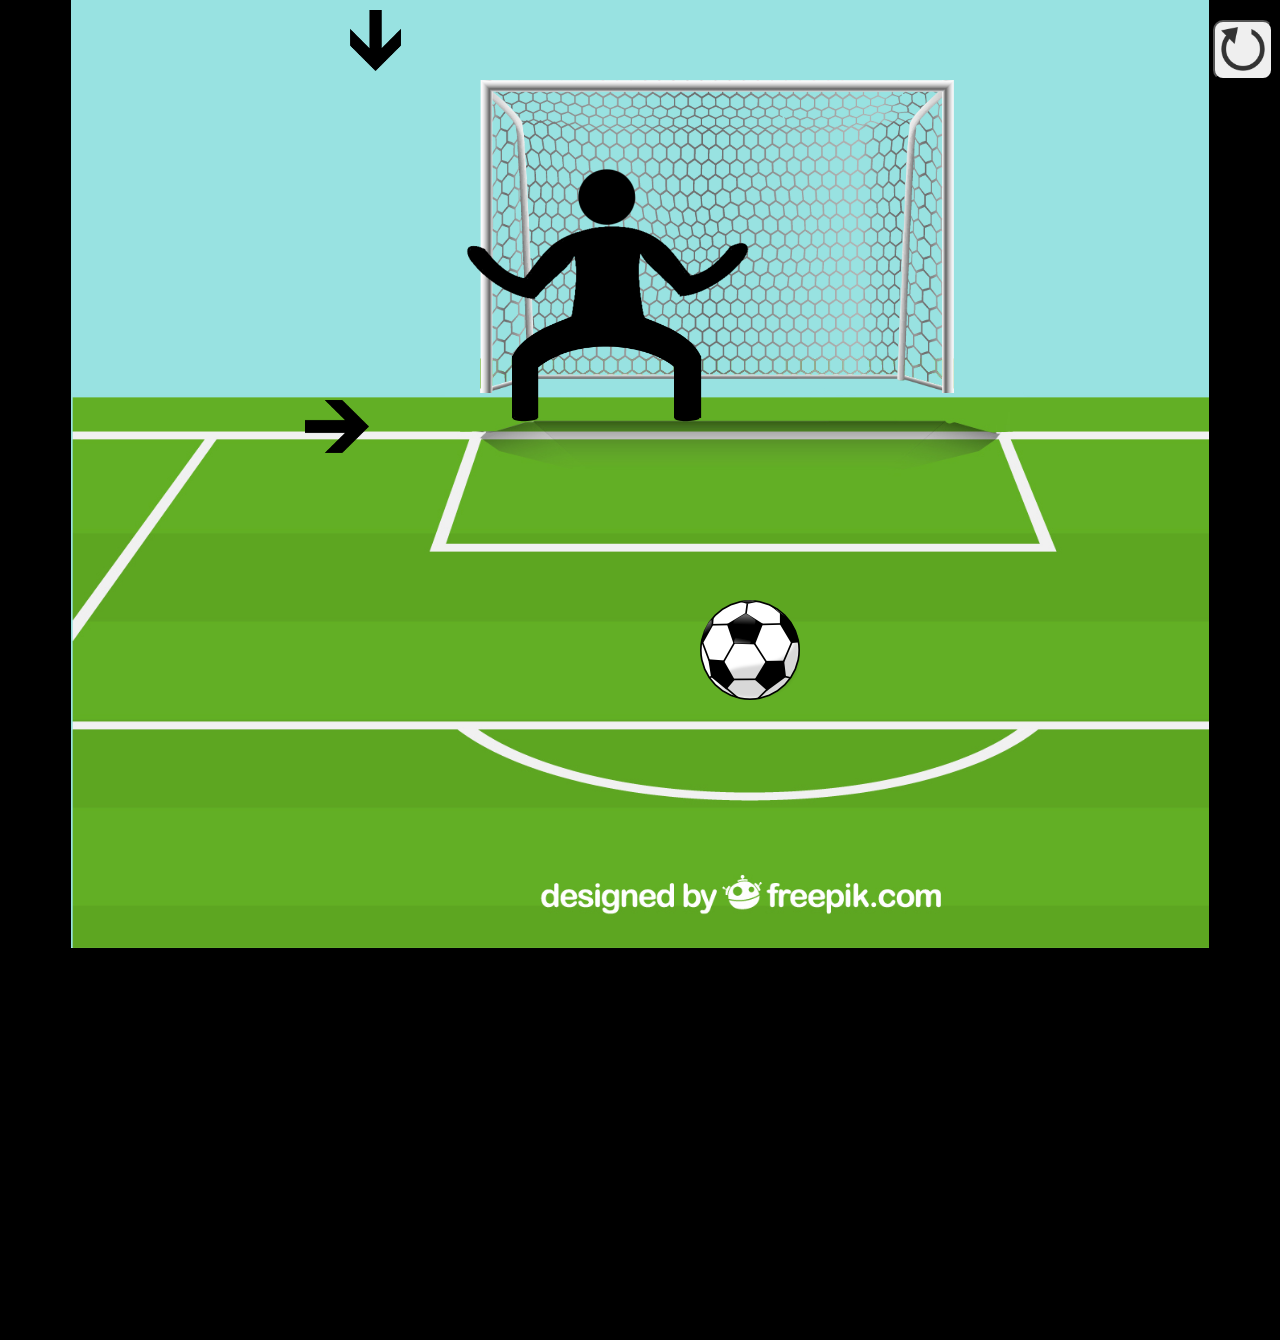
<file: jquery/NextUcodBaseAnimacion/index.html>
<!DOCTYPE html>
<html>
    <head>
        <meta charset="utf-8">
        <meta name="viewport" content="width=device-width,user-scalable=no">
        <title>Busquedas</title>
        <link rel="stylesheet" href="css/estilos.css">
        <script src="js/jquery-3.0.0.js" type="text/javascript"></script>
        <script src="js/app.js" type="text/javascript"></script>

    </head>
    <body>
      <div class="fondo">
        <img src="image/balon.png" alt="balon" id="balon"/>
        <img src="image/down.png" id="fHorizontal"/>
        <img src="image/right.png" id="fVertical"/>
        <img src="image/goalkeeper.png" id="arquero"/>
        <img src="image/arco.png" id="arco"/>

        <h1 class="oculto">Gooool!</h1>

        <button class="iniciar"><img src="image/restart.png" width="100%"/></button>




        <footer>
          <span>Imagen <a href="http://www.freepik.com">Diseñada por Freepik</a> </span>
        </footer>
      </div>






    </body>
</html>
</file>
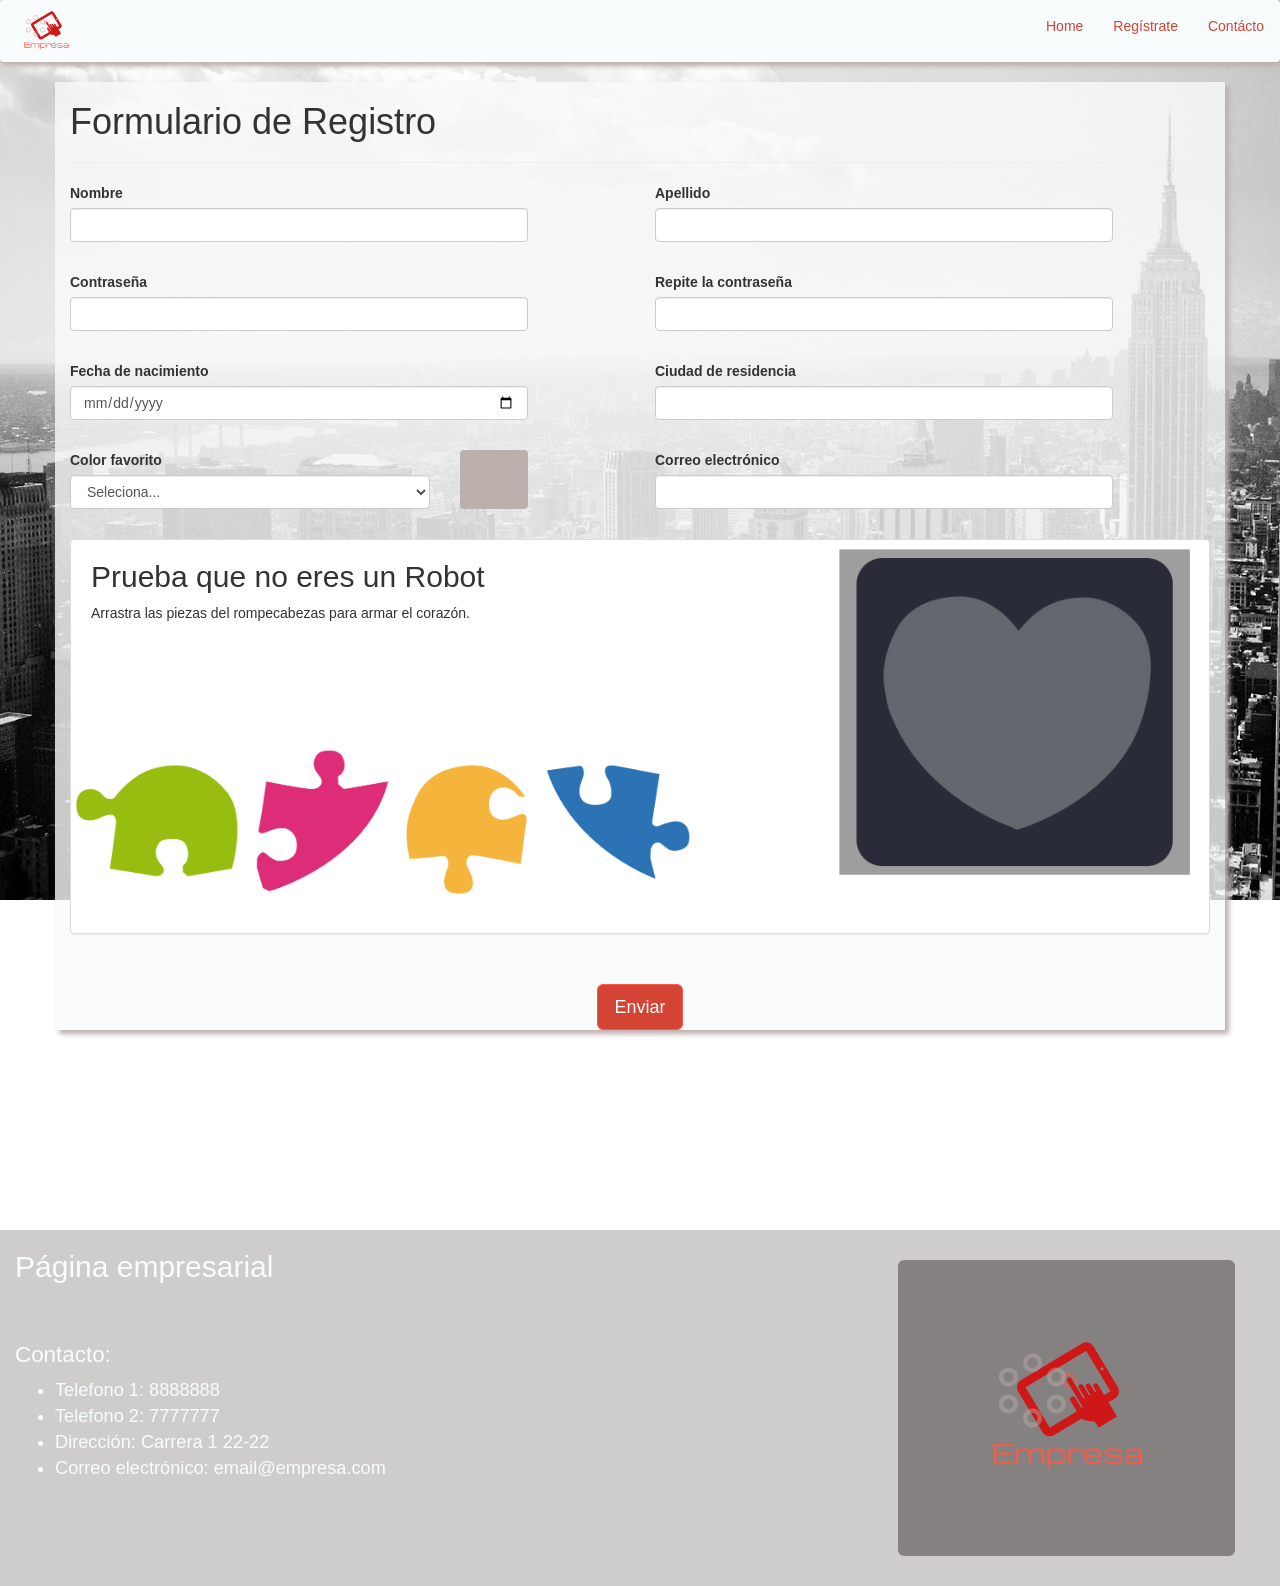
<file: jquery/nextUcodBaseEventosjQuery/index.html>
<!DOCTYPE html>
<html>
<head>
  <meta charset="utf-8">
  <meta name="viewport" content="width=device-width,user-scalable=no">
  <link rel="stylesheet" href="css/bootstrap.css">
  <link rel="stylesheet" href="css/estilos.css" media="screen">
  <title>Formulario</title>
</head>
<body class="fondo">
  <header> <!-- Inicio barra de navegación -->
    <nav class="navbar  gris">
      <div class="container-fluid navbar-header">
        <img src="img/logo.png" alt="Empresa" id="logo"/>
      </div>
      <div class="container-fluid">
        <ul class="nav navbar-nav navbar-right">
          <li><a href="#">Home</a></li>
          <li><a href="#">Regístrate</a></li>
          <li><a href="#">Contácto</a></li>
        </ul>
      </div>
    </nav>
  </header> <!-- Fin barra de navegación -->
  <main>
    <div class="container fondoMain">

      <!-- Título del Formulario -->
      <div class="row">
        <div class="col-sm-12">
          <h1>Formulario de Registro</h1>
          <hr>
        </div>
      </div>

      <!-- Inicio Formulario -->
      <form action="index.html" id="formulario">

        <div class="row"> <!-- Fila 1 -->
          <div class="col-sm-5"> <!-- Input nombre -->
            <label for="nombre">Nombre</label>
            <span class="info">Tu nombre como aparece en tu documento de identidad</span>
            <span class="error">Este campo no puede ser vacío</span>
            <input type="text" class="form-control" id="nombre">
          </div>
          <div class="col-sm-5 col-sm-offset-1"> <!-- Input apellido -->
            <label for="apellido">Apellido</label>
            <span class="info">Tu apellido como aparece en tu documento de identidad</span>
            <span class="error">Este campo no puede ser vacío</span>
            <input type="text" class="form-control" id="apellido">
          </div>
        </div> <!-- Fila 1 -->

        <div class="row margenTop"> <!-- Fila 2 -->
          <div class="col-sm-5"> <!-- Input Contraseña -->
            <label for="nombre">Contraseña</label>
            <span class="info">Crea una nueva contraseña</span>
            <span class="error">Este campo no puede ser vacío</span>
            <span class="errPsw">La contraseña no puede tener símbolos</span>
            <input type="password" class="form-control" id="psw">
          </div>
          <div class="col-sm-5 col-sm-offset-1"> <!-- Input Contraseña Repeat -->
            <label for="apellido">Repite la contraseña</label>
            <span class="info">Esta constraseña debe coincidir con la anterior</span>
            <span class="error">Este campo no puede ser vacío</span>
            <span class="errPswRepeat">Las contraseñas no coinciden</span>
            <input type="password" class="form-control" id="pswRepeat">
          </div>
        </div>

        <div class="row margenTop"> <!-- Fila 3 -->
          <div class="col-sm-5"> <!-- Input Fecha de nacimiento -->
            <label for="fecha-nacimiento">Fecha de nacimiento</label>
            <span class="info">Fecha de nacimiento como aparece en tu ID</span>
            <span class="error">Debes definir una fecha de nacimiento</span>
            <input type="date" class="form-control" id="fecha-nacimiento">
          </div>
          <div class="col-sm-5 col-sm-offset-1"> <!-- Input ciudad de residencia -->
            <label for="ciudad-residencia">Ciudad de residencia</label>
            <span class="info">Ciudad en la que resides actualmente</span>
            <span class="error">Este campo no puede ser vacío</span>
            <input type="text" class="form-control" id="ciudad-residencia">
          </div>
        </div>
        <div class="row margenTop"> <!-- Fila 4 -->
          <div class="col-sm-4"> <!-- Input Color favorito -->
            <label for="fecha-nacimiento">Color favorito</label>
            <span class="info">Selecciona un color de la lista</span>
            <span class="error">Debes seleccionar un color</span>
            <select class="form-control" id="color-favorito">
              <option value="default" selected="selected" disabled="disabled">Seleciona...</option>
              <option value="azul">Azul</option>
              <option value="verde">Verde</option>
              <option value="amarillo">Amarillo</option>
              <option value="rojo">Rojo</option>
              <option value="morado">Morado</option>
              <option value="cafe">Café</option>
            </select>
          </div>
          <div class="col-sm-1"> <!-- Cuadrado color favorito -->
            <div class="cuadrado-color"></div>
          </div>
          <div class="col-sm-5 col-sm-offset-1"> <!-- Input correo electrónico -->
            <label for="ciudad-residencia">Correo electrónico</label>
            <span class="info">Email que revisas regularmente</span>
            <span class="error">Este campo no puede ser vacío</span>
            <span class="errMail">Debes ingresar un email válido</span>
            <input type="email" class="form-control" id="email">
          </div>
        </div>
        <div class="row margenTop"> <!-- Fila 5 -->
          <div class="col-sm-12"> <!-- Panel prueba -->
            <div class="panel panel-default">
              <h2 class="margen-prueba">Prueba que no eres un Robot</h2>
              <p class="margen-prueba">
                Arrastra las piezas del rompecabezas para armar el corazón.
              </p>
              <div class="prueba-container">
                <img src="img/r1.png" id="molde" class="imagen-molde"/>
                <img src="img/r2.png" id="p1" class="imagen"/>
                <img src="img/r3.png" id="p2" class="imagen"/>
                <img src="img/r4.png" id="p3" class="imagen"/>
                <img src="img/r5.png" id="p4" class="imagen"/>
              </div>
            </div>
          </div>
        </div>

        <div class="row margenTop"> <!-- Fila 6 -->
          <div class="col-sm-12 text-center"> <!-- Boton enviar -->
            <button type="submit" class="btn btn-primary btn-lg">Enviar</button>
          </div>
        </div>
      </form>
      <!-- Fin formulario -->
    </div>

  </main>

  <footer> <!-- Pié de página -->
    <div class="container-fluid fondoFooter">
      <div class="row">
        <div class="col-sm-8">
          <h2 class="texto-footer">Página empresarial</h2>
          <br> <br>
          <h5 class="texto-footer">Contacto:</h5>
          <ul class="texto-footer">
            <li>Telefono 1: 8888888</li>
            <li>Telefono 2: 7777777</li>
            <li>Dirección: Carrera 1 22-22</li>
            <li>Correo electrónico: email@empresa.com</li>
          </ul>
        </div>
        <div class="col-sm-4">
          <div class="jumbotron text-center">
            <img src="img/logo.png" alt="Logo" />
          </div>
        </div>
      </div>
    </div>
  </footer> <!-- Fin pié de página -->

  <script src="js/jquery-3.0.0.js" type="text/javascript"></script>
  <script src="js/app.js" type="text/javascript"></script>
</body>
</html>
</file>
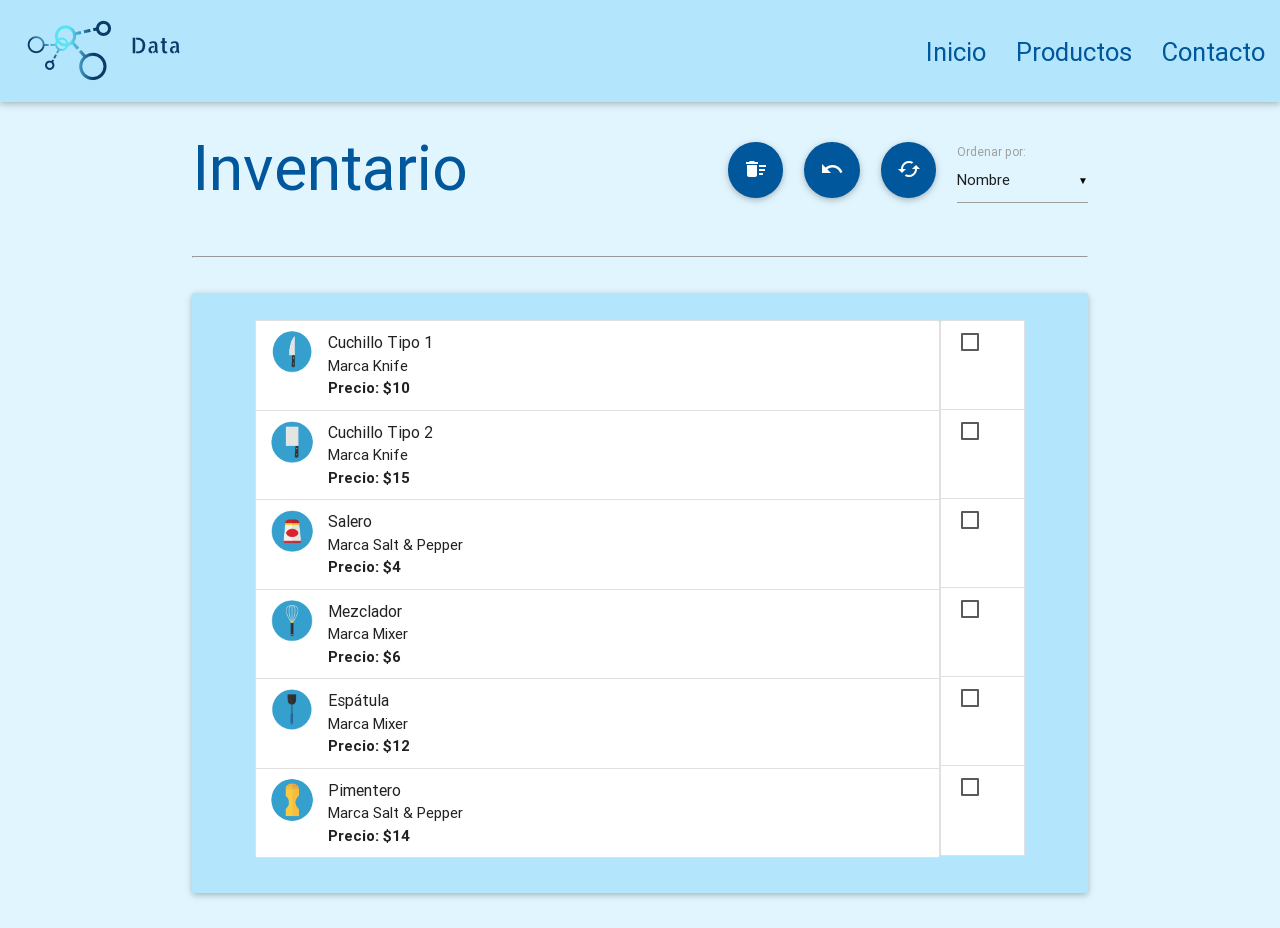
<file: jquery/NextUcodBaseManipulacion/index.html>
<!DOCTYPE html>
<html>
<head>
  <meta charset="utf-8">
  <meta name="viewport" content="width=device-width,user-scalable=no">
  <title>Tabla</title>
  <!--Import Google Icon Font-->
  <link href="http://fonts.googleapis.com/icon?family=Material+Icons" rel="stylesheet">
  <!--Import materialize.css-->
  <link type="text/css" rel="stylesheet" href="css/materialize.min.css"  media="screen,projection"/>
  <link rel="stylesheet" href="css/estilos.css">

</head>
<body>
  <header>

    <nav class="light-blue lighten-4">
      <div class="nav-wrapper">
        <a href="#" class="brand-logo"><img src="image/logo.png"/></a>
        <ul id="nav-mobile" class="right hide-on-med-and-down">
          <li><a href="sass.html">Inicio</a></li>
          <li><a href="badges.html">Productos</a></li>
          <li><a href="collapsible.html">Contacto</a></li>
        </ul>
      </div>
    </nav>
  </header>
  <div class="container">
    <div class="row">
      <div class="col s7">
        <h1>Inventario</h1>
      </div>
      <div class="col s1">
        <button class="btn-floating btn-large light-blue darken-4 opciones" id="borrar"><i class="material-icons">delete_sweep</i></button>
      </div>
      <div class="col s1">
        <button class="btn-floating btn-large light-blue darken-4 opciones" id="deshacer"><i class="material-icons">undo</i></button>
      </div>
      <div class="col s1">
        <button class="btn-floating btn-large light-blue darken-4 opciones" id="reemplazar"><i class="material-icons">cached</i></button>
      </div>
      <div class="col s2 input-field">
        <select class="opciones" id="filtro">
          <option value="nombre" selected>Nombre</option>
          <option value="precio">Precio</option>
          <option value="marca">Marca</option>
        </select>
        <label for="filtro" class="opciones">Ordenar por: </label>
      </div>
    </div>
    <div class="row">
      <div class="col s12">
        <hr>
      </div>
    </div>
    <div class="row">
      <div class="col s12">
        <div class="card light-blue lighten-4">
          <div class="card-content">
            <div class="elemento-tabla">
              <ul class="collection">
                <li class="collection-item avatar" id="Cuchillo1">
                  <img src="image/s2.png" class="circle" />
                  <span class="title">Cuchillo Tipo 1</span>
                  <p>
                    <span>Marca Knife </span><br>
                    <b>Precio: $10</b>
                  </p>
                </li>
                <li class="collection-item avatar" id="Cuchillo2">
                  <img src="image/s3.png" class="circle" />
                  <span class="title">Cuchillo Tipo 2</span>
                  <p>
                    <span>Marca Knife</span> <br>
                    <b>Precio: $15</b>
                  </p>
                </li>
                <li class="collection-item avatar" id="Salero">
                  <img src="image/s4.png" class="circle" />
                  <span class="title">Salero</span>
                  <p>
                    <span>Marca Salt & Pepper</span> <br>
                    <b>Precio: $4</b>
                  </p>
                </li>
                <li class="collection-item avatar" id="Mezclador">
                  <img src="image/s5.png" class="circle" />
                  <span class="title">Mezclador</span>
                  <p>
                    <span>Marca Mixer</span> <br>
                    <b>Precio: $6</b>
                  </p>
                </li>
                <li class="collection-item avatar" id="Espatula">
                  <img src="image/s6.png" class="circle" />
                  <span class="title">Espátula</span>
                  <p>
                    <span>Marca Mixer</span> <br>
                    <b>Precio: $12</b>
                  </p>
                </li>
                <li class="collection-item avatar" id="Pimentero">
                  <img src="image/s7.png" class="circle" />
                  <span class="title">Pimentero</span>
                  <p>
                    <span>Marca Salt & Pepper</span> <br>
                    <b>Precio: $14</b>
                  </p>
                </li>
              </ul>
            </div>
            <div class="elemento-selec">
              <ul class="collection listaCheck">
                <li class="collection-item">
                  <input type="checkbox" id="Cuchillo1Check" class="check"/>
                  <label for="Cuchillo1Check"></label>
                </li>
                <li class="collection-item">
                  <input type="checkbox" id="Cuchillo2Check" class="check"/>
                  <label for="Cuchillo2Check"></label>
                </li>
                <li class="collection-item">
                  <input type="checkbox" id="SaleroCheck" class="check"/>
                  <label for="SaleroCheck"></label>
                </li>
                <li class="collection-item">
                  <input type="checkbox" id="MezcladorCheck" class="check"/>
                  <label for="MezcladorCheck"></label>
                </li>
                <li class="collection-item">
                  <input type="checkbox" id="EspatulaCheck" class="check"/>
                  <label for="EspatulaCheck"></label>
                </li>
                <li class="collection-item">
                  <input type="checkbox" id="PimenteroCheck" class="check"/>
                  <label for="PimenteroCheck"></label>
                </li>
              </ul>
            </div>

          </div>
        </div>

      </div>


    </div>




  </div>





  <script src="js/jquery-3.0.0.js" type="text/javascript"></script>
  <script type="text/javascript" src="js/materialize.min.js"></script>
  <script type="text/javascript" src="js/app.js"></script>
</body>
</html>
</file>
<file: NextUcodBaseCanvas/css/index.css>
/* Rules for sizing the icon. */
.material-icons.md-18 { font-size: 18px; }
.material-icons.md-24 { font-size: 24px; }
.material-icons.md-36 { font-size: 36px; }
.material-icons.md-48 { font-size: 48px; }

/* Rules for using icons as black on a light background. */
.material-icons.md-dark { color: rgba(0, 0, 0, 0.54); }
.material-icons.md-dark.md-inactive { color: rgba(0, 0, 0, 0.26); }

/* Rules for using icons as white on a dark background. */
.material-icons.md-light { color: rgba(255, 255, 255, 1); }
.material-icons.md-light.md-inactive { color: rgba(255, 255, 255, 0.3); }
.flex-container{
  display: flex;
}
.row{
  flex-direction: row;
}
.column{
  flex-direction: column;
}
.wrap{
  flex-wrap: wrap;
}
.nowrap{
  flex-wrap: nowrap;
}
*{
  box-sizing: border-box;
}
body{
  margin: 0 0;
}
header{
  width: 100%;
  height: 5rem;
  background: #329DAD;
  font-family: 'Dancing Script', cursive;
  justify-content: space-between;
}
span.icon{
  text-align: center;
  width: 3rem;
  height: 3rem;
  background-color: #008A6A;
  border-radius: 2rem;
  padding: 0.5rem;
  box-shadow: 2px 2px 10px #001;
  margin: 0 0.2rem;
  cursor: pointer;
}
span.icon:hover{
  background-color: #329DAD;
}
span.icon i{
  width: 100%;
  margin-top: 0.3rem;
  margin-left: 0.1rem;
}

.navbar-left{
  width: 70%;
  border-radius: 5rem;
  margin-left: 1rem;
  color: #9EFFEC;
  text-align: center;
}
.navbar-right{
  width: 30%;
  padding-top: 0.8rem;
  justify-content: space-around;
  padding-right: 1rem;
  background-color: #3DE7A5;
}
.navbar-left img{
  width: 4rem;
}
.navbar-left h1{
  font-size: 3rem;
  margin: 0 1rem;
  text-shadow: 1px 1px 3px #001;
}
main{
  justify-content: space-between;
  font-family: 'Vollkorn', serif;
}
.colMenu{
  width: 5%;
  padding-top: 2rem;
}
ul.lista-lateral{
  list-style-type: none;
  padding: 0;
  margin: 0;
}
ul.lista-lateral li{
  background-color: #3DE7A5;
  height: 4rem;
  border-bottom: 1px solid #fff;
  padding: 0.7rem;
  text-align: center;
  cursor: pointer;
}
ul.lista-lateral li:hover{
  background-color: #329DAD;
}
ul.lista-lateral li i{
  margin-top: 0.3rem;
}
.main-content{
  width: 90%;
  margin-top: 2rem;
}
.titulo-cuento span{
  font-size: 4rem;
}
.contenido-cuento{
  padding-right: 6rem;
}
.contenido-cuento p{
  font-size: 1.6rem;
  text-align: justify;
}
.img-cuento-container{
  width: 35rem;
  height: 20rem;
  border: 2px solid #329DAD;
  border-radius: 0.5rem;
  float: right;
  margin-left: 2rem;
}
#dibujo{
  background: #140939;
}
footer{
  width: 100%;
  background: #329DAD;
  font-family: 'Dancing Script', cursive;
  text-align: center;
  position: relative;
  height: 7rem;
}
footer h1{
  margin: 0;
  color: #9EFFEC;
  font-size: 6rem;
  text-shadow: 1px 1px 3px #001;
}
</file>
<file: NextUsolucionCanvas/css/index.css>
/* Rules for sizing the icon. */
.material-icons.md-18 { font-size: 18px; }
.material-icons.md-24 { font-size: 24px; }
.material-icons.md-36 { font-size: 36px; }
.material-icons.md-48 { font-size: 48px; }

/* Rules for using icons as black on a light background. */
.material-icons.md-dark { color: rgba(0, 0, 0, 0.54); }
.material-icons.md-dark.md-inactive { color: rgba(0, 0, 0, 0.26); }

/* Rules for using icons as white on a dark background. */
.material-icons.md-light { color: rgba(255, 255, 255, 1); }
.material-icons.md-light.md-inactive { color: rgba(255, 255, 255, 0.3); }
.flex-container{
  display: flex;
}
.row{
  flex-direction: row;
}
.column{
  flex-direction: column;
}
.wrap{
  flex-wrap: wrap;
}
.nowrap{
  flex-wrap: nowrap;
}
*{
  box-sizing: border-box;
}
body{
  margin: 0 0;
}
header{
  width: 100%;
  height: 5rem;
  background: #329DAD;
  font-family: 'Dancing Script', cursive;
  justify-content: space-between;
}
span.icon{
  text-align: center;
  width: 3rem;
  height: 3rem;
  background-color: #008A6A;
  border-radius: 2rem;
  padding: 0.5rem;
  box-shadow: 2px 2px 10px #001;
  margin: 0 0.2rem;
  cursor: pointer;
}
span.icon:hover{
  background-color: #329DAD;
}
span.icon i{
  width: 100%;
  margin-top: 0.3rem;
  margin-left: 0.1rem;
}

.navbar-left{
  width: 70%;
  border-radius: 5rem;
  margin-left: 1rem;
  color: #9EFFEC;
  text-align: center;
}
.navbar-right{
  width: 30%;
  padding-top: 0.8rem;
  justify-content: space-around;
  padding-right: 1rem;
  background-color: #3DE7A5;
}
.navbar-left img{
  width: 4rem;
}
.navbar-left h1{
  font-size: 3rem;
  margin: 0 1rem;
  text-shadow: 1px 1px 3px #001;
}
main{
  justify-content: space-between;
  font-family: 'Vollkorn', serif;
}
.colMenu{
  width: 5%;
  padding-top: 2rem;
}
ul.lista-lateral{
  list-style-type: none;
  padding: 0;
  margin: 0;
}
ul.lista-lateral li{
  background-color: #3DE7A5;
  height: 4rem;
  border-bottom: 1px solid #fff;
  padding: 0.7rem;
  text-align: center;
  cursor: pointer;
}
ul.lista-lateral li:hover{
  background-color: #329DAD;
}
ul.lista-lateral li i{
  margin-top: 0.3rem;
}
.main-content{
  width: 90%;
  margin-top: 2rem;
}
.titulo-cuento span{
  font-size: 4rem;
}
.contenido-cuento{
  padding-right: 6rem;
}
.contenido-cuento p{
  font-size: 1.6rem;
  text-align: justify;
}
.img-cuento-container{
  width: 35rem;
  height: 20rem;
  border: 2px solid #329DAD;
  border-radius: 0.5rem;
  float: right;
  margin-left: 2rem;
}
#dibujo{
  background: #140939;
}
footer{
  width: 100%;
  background: #329DAD;
  font-family: 'Dancing Script', cursive;
  text-align: center;
  position: relative;
  height: 7rem;
}
footer h1{
  margin: 0;
  color: #9EFFEC;
  font-size: 6rem;
  text-shadow: 1px 1px 3px #001;
}
</file>
<file: jquery/C5_U2_L2 Selectores id clase etiqueta/css/estilos.css>
.top-banner{
  min-height: 150px;
}

.contenedor{
  width: 80%;
  margin: 0 auto;
}

.titulo{
  color: #e8eaf6;
}
.boton-banner{
  min-height: 150px;
}
</file>
<file: jquery/C5_U2_L4_ElementosDOM/css/estilos.css>
.bloque{
  min-height: 100px;
}


.escondido{
  display: none;
  position: absolute;
  left: 40%;
  top: 10%;
  z-index: 1;
}
</file>
<file: jquery/C5_U3_L1_Mostrar/css/estilos.css>
.fondo{
  background-image: url("../img/farm.svg");
  background-size: cover;
}
h1{
  color: #fff176;
  text-shadow: 2px 2px black;
}
h2{
  color: #388e3c;
}
.btn{
  width: 45%;
}
.animal{
  position: absolute;
  display: none;
}
#vaca{
  left: 30vw;
  top: 40vw;
}
#cerdo{
  left: 50vw;
  top: 40vw;
}
#gallina{
  left: 70vw;
  top: 40vw;
}
#oveja{
  left: 85vw;
  top: 40vw;
}
</file>
<file: jquery/codBaseEjercicio/css/icomoon.css>
@font-face {
    font-family: 'icomoon';
    src:    url('../fonts/icomoon/icomoon.eot?85cwyn');
    src:    url('../fonts/icomoon/icomoon.eot?85cwyn#iefix') format('embedded-opentype'),
        url('../fonts/icomoon/icomoon.ttf?85cwyn') format('truetype'),
        url('../fonts/icomoon/icomoon.woff?85cwyn') format('woff'),
        url('../fonts/icomoon/icomoon.svg?85cwyn#icomoon') format('svg');
    font-weight: normal;
    font-style: normal;
}

[class^="icon-"], [class*=" icon-"] {
    /* use !important to prevent issues with browser extensions that change fonts */
    font-family: 'icomoon' !important;
    speak: none;
    font-style: normal;
    font-weight: normal;
    font-variant: normal;
    text-transform: none;
    line-height: 1;

    /* Better Font Rendering =========== */
    -webkit-font-smoothing: antialiased;
    -moz-osx-font-smoothing: grayscale;
}

.icon-add-to-list:before {
    content: "\e900";
}
.icon-classic-computer:before {
    content: "\e901";
}
.icon-controller-fast-backward:before {
    content: "\e902";
}
.icon-creative-commons-attribution:before {
    content: "\e903";
}
.icon-creative-commons-noderivs:before {
    content: "\e904";
}
.icon-creative-commons-noncommercial-eu:before {
    content: "\e905";
}
.icon-creative-commons-noncommercial-us:before {
    content: "\e906";
}
.icon-creative-commons-public-domain:before {
    content: "\e907";
}
.icon-creative-commons-remix:before {
    content: "\e908";
}
.icon-creative-commons-share:before {
    content: "\e909";
}
.icon-creative-commons-sharealike:before {
    content: "\e90a";
}
.icon-creative-commons:before {
    content: "\e90b";
}
.icon-document-landscape:before {
    content: "\e90c";
}
.icon-remove-user:before {
    content: "\e90d";
}
.icon-warning:before {
    content: "\e90e";
}
.icon-arrow-bold-down:before {
    content: "\e90f";
}
.icon-arrow-bold-left:before {
    content: "\e910";
}
.icon-arrow-bold-right:before {
    content: "\e911";
}
.icon-arrow-bold-up:before {
    content: "\e912";
}
.icon-arrow-down:before {
    content: "\e913";
}
.icon-arrow-left:before {
    content: "\e914";
}
.icon-arrow-long-down:before {
    content: "\e915";
}
.icon-arrow-long-left:before {
    content: "\e916";
}
.icon-arrow-long-right:before {
    content: "\e917";
}
.icon-arrow-long-up:before {
    content: "\e918";
}
.icon-arrow-right:before {
    content: "\e919";
}
.icon-arrow-up:before {
    content: "\e91a";
}
.icon-arrow-with-circle-down:before {
    content: "\e91b";
}
.icon-arrow-with-circle-left:before {
    content: "\e91c";
}
.icon-arrow-with-circle-right:before {
    content: "\e91d";
}
.icon-arrow-with-circle-up:before {
    content: "\e91e";
}
.icon-bookmark:before {
    content: "\e91f";
}
.icon-bookmarks:before {
    content: "\e920";
}
.icon-chevron-down:before {
    content: "\e921";
}
.icon-chevron-left:before {
    content: "\e922";
}
.icon-chevron-right:before {
    content: "\e923";
}
.icon-chevron-small-down:before {
    content: "\e924";
}
.icon-chevron-small-left:before {
    content: "\e925";
}
.icon-chevron-small-right:before {
    content: "\e926";
}
.icon-chevron-small-up:before {
    content: "\e927";
}
.icon-chevron-thin-down:before {
    content: "\e928";
}
.icon-chevron-thin-left:before {
    content: "\e929";
}
.icon-chevron-thin-right:before {
    content: "\e92a";
}
.icon-chevron-thin-up:before {
    content: "\e92b";
}
.icon-chevron-up:before {
    content: "\e92c";
}
.icon-chevron-with-circle-down:before {
    content: "\e92d";
}
.icon-chevron-with-circle-left:before {
    content: "\e92e";
}
.icon-chevron-with-circle-right:before {
    content: "\e92f";
}
.icon-chevron-with-circle-up:before {
    content: "\e930";
}
.icon-cloud:before {
    content: "\e931";
}
.icon-controller-fast-forward:before {
    content: "\e932";
}
.icon-controller-jump-to-start:before {
    content: "\e933";
}
.icon-controller-next:before {
    content: "\e934";
}
.icon-controller-paus:before {
    content: "\e935";
}
.icon-controller-play:before {
    content: "\e936";
}
.icon-controller-record:before {
    content: "\e937";
}
.icon-controller-stop:before {
    content: "\e938";
}
.icon-controller-volume:before {
    content: "\e939";
}
.icon-dot-single:before {
    content: "\e93a";
}
.icon-dots-three-horizontal:before {
    content: "\e93b";
}
.icon-dots-three-vertical:before {
    content: "\e93c";
}
.icon-dots-two-horizontal:before {
    content: "\e93d";
}
.icon-dots-two-vertical:before {
    content: "\e93e";
}
.icon-download:before {
    content: "\e93f";
}
.icon-emoji-flirt:before {
    content: "\e940";
}
.icon-flow-branch:before {
    content: "\e941";
}
.icon-flow-cascade:before {
    content: "\e942";
}
.icon-flow-line:before {
    content: "\e943";
}
.icon-flow-parallel:before {
    content: "\e944";
}
.icon-flow-tree:before {
    content: "\e945";
}
.icon-install:before {
    content: "\e946";
}
.icon-layers:before {
    content: "\e947";
}
.icon-open-book:before {
    content: "\e948";
}
.icon-resize-100:before {
    content: "\e949";
}
.icon-resize-full-screen:before {
    content: "\e94a";
}
.icon-save:before {
    content: "\e94b";
}
.icon-select-arrows:before {
    content: "\e94c";
}
.icon-sound-mute:before {
    content: "\e94d";
}
.icon-sound:before {
    content: "\e94e";
}
.icon-trash:before {
    content: "\e94f";
}
.icon-triangle-down:before {
    content: "\e950";
}
.icon-triangle-left:before {
    content: "\e951";
}
.icon-triangle-right:before {
    content: "\e952";
}
.icon-triangle-up:before {
    content: "\e953";
}
.icon-uninstall:before {
    content: "\e954";
}
.icon-upload-to-cloud:before {
    content: "\e955";
}
.icon-upload:before {
    content: "\e956";
}
.icon-add-user:before {
    content: "\e957";
}
.icon-address:before {
    content: "\e958";
}
.icon-adjust:before {
    content: "\e959";
}
.icon-air:before {
    content: "\e95a";
}
.icon-aircraft-landing:before {
    content: "\e95b";
}
.icon-aircraft-take-off:before {
    content: "\e95c";
}
.icon-aircraft:before {
    content: "\e95d";
}
.icon-align-bottom:before {
    content: "\e95e";
}
.icon-align-horizontal-middle:before {
    content: "\e95f";
}
.icon-align-left:before {
    content: "\e960";
}
.icon-align-right:before {
    content: "\e961";
}
.icon-align-top:before {
    content: "\e962";
}
.icon-align-vertical-middle:before {
    content: "\e963";
}
.icon-archive:before {
    content: "\e964";
}
.icon-area-graph:before {
    content: "\e965";
}
.icon-attachment:before {
    content: "\e966";
}
.icon-awareness-ribbon:before {
    content: "\e967";
}
.icon-back-in-time:before {
    content: "\e968";
}
.icon-back:before {
    content: "\e969";
}
.icon-bar-graph:before {
    content: "\e96a";
}
.icon-battery:before {
    content: "\e96b";
}
.icon-beamed-note:before {
    content: "\e96c";
}
.icon-bell:before {
    content: "\e96d";
}
.icon-blackboard:before {
    content: "\e96e";
}
.icon-block:before {
    content: "\e96f";
}
.icon-book:before {
    content: "\e970";
}
.icon-bowl:before {
    content: "\e971";
}
.icon-box:before {
    content: "\e972";
}
.icon-briefcase:before {
    content: "\e973";
}
.icon-browser:before {
    content: "\e974";
}
.icon-brush:before {
    content: "\e975";
}
.icon-bucket:before {
    content: "\e976";
}
.icon-cake:before {
    content: "\e977";
}
.icon-calculator:before {
    content: "\e978";
}
.icon-calendar:before {
    content: "\e979";
}
.icon-camera:before {
    content: "\e97a";
}
.icon-ccw:before {
    content: "\e97b";
}
.icon-chat:before {
    content: "\e97c";
}
.icon-check:before {
    content: "\e97d";
}
.icon-circle-with-cross:before {
    content: "\e97e";
}
.icon-circle-with-minus:before {
    content: "\e97f";
}
.icon-circle-with-plus:before {
    content: "\e980";
}
.icon-circle:before {
    content: "\e981";
}
.icon-circular-graph:before {
    content: "\e982";
}
.icon-clapperboard:before {
    content: "\e983";
}
.icon-clipboard:before {
    content: "\e984";
}
.icon-clock:before {
    content: "\e985";
}
.icon-code:before {
    content: "\e986";
}
.icon-cog:before {
    content: "\e987";
}
.icon-colours:before {
    content: "\e988";
}
.icon-compass:before {
    content: "\e989";
}
.icon-copy:before {
    content: "\e98a";
}
.icon-credit-card:before {
    content: "\e98b";
}
.icon-credit:before {
    content: "\e98c";
}
.icon-cross:before {
    content: "\e98d";
}
.icon-cup:before {
    content: "\e98e";
}
.icon-cw:before {
    content: "\e98f";
}
.icon-cycle:before {
    content: "\e990";
}
.icon-database:before {
    content: "\e991";
}
.icon-dial-pad:before {
    content: "\e992";
}
.icon-direction:before {
    content: "\e993";
}
.icon-document:before {
    content: "\e994";
}
.icon-documents:before {
    content: "\e995";
}
.icon-drink:before {
    content: "\e996";
}
.icon-drive:before {
    content: "\e997";
}
.icon-drop:before {
    content: "\e998";
}
.icon-edit:before {
    content: "\e999";
}
.icon-email:before {
    content: "\e99a";
}
.icon-emoji-happy:before {
    content: "\e99b";
}
.icon-emoji-neutral:before {
    content: "\e99c";
}
.icon-emoji-sad:before {
    content: "\e99d";
}
.icon-erase:before {
    content: "\e99e";
}
.icon-eraser:before {
    content: "\e99f";
}
.icon-export:before {
    content: "\e9a0";
}
.icon-eye:before {
    content: "\e9a1";
}
.icon-feather:before {
    content: "\e9a2";
}
.icon-flag:before {
    content: "\e9a3";
}
.icon-flash:before {
    content: "\e9a4";
}
.icon-flashlight:before {
    content: "\e9a5";
}
.icon-flat-brush:before {
    content: "\e9a6";
}
.icon-folder-images:before {
    content: "\e9a7";
}
.icon-folder-music:before {
    content: "\e9a8";
}
.icon-folder-video:before {
    content: "\e9a9";
}
.icon-folder:before {
    content: "\e9aa";
}
.icon-forward:before {
    content: "\e9ab";
}
.icon-funnel:before {
    content: "\e9ac";
}
.icon-game-controller:before {
    content: "\e9ad";
}
.icon-gauge:before {
    content: "\e9ae";
}
.icon-globe:before {
    content: "\e9af";
}
.icon-graduation-cap:before {
    content: "\e9b0";
}
.icon-grid:before {
    content: "\e9b1";
}
.icon-hair-cross:before {
    content: "\e9b2";
}
.icon-hand:before {
    content: "\e9b3";
}
.icon-heart-outlined:before {
    content: "\e9b4";
}
.icon-heart:before {
    content: "\e9b5";
}
.icon-help-with-circle:before {
    content: "\e9b6";
}
.icon-help:before {
    content: "\e9b7";
}
.icon-home:before {
    content: "\e9b8";
}
.icon-hour-glass:before {
    content: "\e9b9";
}
.icon-image-inverted:before {
    content: "\e9ba";
}
.icon-image:before {
    content: "\e9bb";
}
.icon-images:before {
    content: "\e9bc";
}
.icon-inbox:before {
    content: "\e9bd";
}
.icon-infinity:before {
    content: "\e9be";
}
.icon-info-with-circle:before {
    content: "\e9bf";
}
.icon-info:before {
    content: "\e9c0";
}
.icon-key:before {
    content: "\e9c1";
}
.icon-keyboard:before {
    content: "\e9c2";
}
.icon-lab-flask:before {
    content: "\e9c3";
}
.icon-landline:before {
    content: "\e9c4";
}
.icon-language:before {
    content: "\e9c5";
}
.icon-laptop:before {
    content: "\e9c6";
}
.icon-leaf:before {
    content: "\e9c7";
}
.icon-level-down:before {
    content: "\e9c8";
}
.icon-level-up:before {
    content: "\e9c9";
}
.icon-lifebuoy:before {
    content: "\e9ca";
}
.icon-light-bulb:before {
    content: "\e9cb";
}
.icon-light-down:before {
    content: "\e9cc";
}
.icon-light-up:before {
    content: "\e9cd";
}
.icon-line-graph:before {
    content: "\e9ce";
}
.icon-link:before {
    content: "\e9cf";
}
.icon-list:before {
    content: "\e9d0";
}
.icon-location-pin:before {
    content: "\e9d1";
}
.icon-location:before {
    content: "\e9d2";
}
.icon-lock-open:before {
    content: "\e9d3";
}
.icon-lock:before {
    content: "\e9d4";
}
.icon-log-out:before {
    content: "\e9d5";
}
.icon-login:before {
    content: "\e9d6";
}
.icon-loop:before {
    content: "\e9d7";
}
.icon-magnet:before {
    content: "\e9d8";
}
.icon-magnifying-glass:before {
    content: "\e9d9";
}
.icon-mail:before {
    content: "\e9da";
}
.icon-man:before {
    content: "\e9db";
}
.icon-map:before {
    content: "\e9dc";
}
.icon-mask:before {
    content: "\e9dd";
}
.icon-medal:before {
    content: "\e9de";
}
.icon-megaphone:before {
    content: "\e9df";
}
.icon-menu:before {
    content: "\e9e0";
}
.icon-message:before {
    content: "\e9e1";
}
.icon-mic:before {
    content: "\e9e2";
}
.icon-minus:before {
    content: "\e9e3";
}
.icon-mobile:before {
    content: "\e9e4";
}
.icon-modern-mic:before {
    content: "\e9e5";
}
.icon-moon:before {
    content: "\e9e6";
}
.icon-mouse:before {
    content: "\e9e7";
}
.icon-music:before {
    content: "\e9e8";
}
.icon-network:before {
    content: "\e9e9";
}
.icon-new-message:before {
    content: "\e9ea";
}
.icon-new:before {
    content: "\e9eb";
}
.icon-news:before {
    content: "\e9ec";
}
.icon-note:before {
    content: "\e9ed";
}
.icon-notification:before {
    content: "\e9ee";
}
.icon-old-mobile:before {
    content: "\e9ef";
}
.icon-old-phone:before {
    content: "\e9f0";
}
.icon-palette:before {
    content: "\e9f1";
}
.icon-paper-plane:before {
    content: "\e9f2";
}
.icon-pencil:before {
    content: "\e9f3";
}
.icon-phone:before {
    content: "\e9f4";
}
.icon-pie-chart:before {
    content: "\e9f5";
}
.icon-pin:before {
    content: "\e9f6";
}
.icon-plus:before {
    content: "\e9f7";
}
.icon-popup:before {
    content: "\e9f8";
}
.icon-power-plug:before {
    content: "\e9f9";
}
.icon-price-ribbon:before {
    content: "\e9fa";
}
.icon-price-tag:before {
    content: "\e9fb";
}
.icon-print:before {
    content: "\e9fc";
}
.icon-progress-empty:before {
    content: "\e9fd";
}
.icon-progress-full:before {
    content: "\e9fe";
}
.icon-progress-one:before {
    content: "\e9ff";
}
.icon-progress-two:before {
    content: "\ea00";
}
.icon-publish:before {
    content: "\ea01";
}
.icon-quote:before {
    content: "\ea02";
}
.icon-radio:before {
    content: "\ea03";
}
.icon-reply-all:before {
    content: "\ea04";
}
.icon-reply:before {
    content: "\ea05";
}
.icon-retweet:before {
    content: "\ea06";
}
.icon-rocket:before {
    content: "\ea07";
}
.icon-round-brush:before {
    content: "\ea08";
}
.icon-rss:before {
    content: "\ea09";
}
.icon-ruler:before {
    content: "\ea0a";
}
.icon-scissors:before {
    content: "\ea0b";
}
.icon-share-alternitive:before {
    content: "\ea0c";
}
.icon-share:before {
    content: "\ea0d";
}
.icon-shareable:before {
    content: "\ea0e";
}
.icon-shield:before {
    content: "\ea0f";
}
.icon-shop:before {
    content: "\ea10";
}
.icon-shopping-bag:before {
    content: "\ea11";
}
.icon-shopping-basket:before {
    content: "\ea12";
}
.icon-shopping-cart:before {
    content: "\ea13";
}
.icon-shuffle:before {
    content: "\ea14";
}
.icon-signal:before {
    content: "\ea15";
}
.icon-sound-mix:before {
    content: "\ea16";
}
.icon-sports-club:before {
    content: "\ea17";
}
.icon-spreadsheet:before {
    content: "\ea18";
}
.icon-squared-cross:before {
    content: "\ea19";
}
.icon-squared-minus:before {
    content: "\ea1a";
}
.icon-squared-plus:before {
    content: "\ea1b";
}
.icon-star-outlined:before {
    content: "\ea1c";
}
.icon-star:before {
    content: "\ea1d";
}
.icon-stopwatch:before {
    content: "\ea1e";
}
.icon-suitcase:before {
    content: "\ea1f";
}
.icon-swap:before {
    content: "\ea20";
}
.icon-sweden:before {
    content: "\ea21";
}
.icon-switch:before {
    content: "\ea22";
}
.icon-tablet:before {
    content: "\ea23";
}
.icon-tag:before {
    content: "\ea24";
}
.icon-text-document-inverted:before {
    content: "\ea25";
}
.icon-text-document:before {
    content: "\ea26";
}
.icon-text:before {
    content: "\ea27";
}
.icon-thermometer:before {
    content: "\ea28";
}
.icon-thumbs-down:before {
    content: "\ea29";
}
.icon-thumbs-up:before {
    content: "\ea2a";
}
.icon-thunder-cloud:before {
    content: "\ea2b";
}
.icon-ticket:before {
    content: "\ea2c";
}
.icon-time-slot:before {
    content: "\ea2d";
}
.icon-tools:before {
    content: "\ea2e";
}
.icon-traffic-cone:before {
    content: "\ea2f";
}
.icon-tree:before {
    content: "\ea30";
}
.icon-trophy:before {
    content: "\ea31";
}
.icon-tv:before {
    content: "\ea32";
}
.icon-typing:before {
    content: "\ea33";
}
.icon-unread:before {
    content: "\ea34";
}
.icon-untag:before {
    content: "\ea35";
}
.icon-user:before {
    content: "\ea36";
}
.icon-users:before {
    content: "\ea37";
}
.icon-v-card:before {
    content: "\ea38";
}
.icon-video:before {
    content: "\ea39";
}
.icon-vinyl:before {
    content: "\ea3a";
}
.icon-voicemail:before {
    content: "\ea3b";
}
.icon-wallet:before {
    content: "\ea3c";
}
.icon-water:before {
    content: "\ea3d";
}
.icon-px-with-circle:before {
    content: "\ea3e";
}
.icon-px:before {
    content: "\ea3f";
}
.icon-basecamp:before {
    content: "\ea40";
}
.icon-behance:before {
    content: "\ea41";
}
.icon-creative-cloud:before {
    content: "\ea42";
}
.icon-dropbox:before {
    content: "\ea43";
}
.icon-evernote:before {
    content: "\ea44";
}
.icon-flattr:before {
    content: "\ea45";
}
.icon-foursquare:before {
    content: "\ea46";
}
.icon-google-drive:before {
    content: "\ea47";
}
.icon-google-hangouts:before {
    content: "\ea48";
}
.icon-grooveshark:before {
    content: "\ea49";
}
.icon-icloud:before {
    content: "\ea4a";
}
.icon-mixi:before {
    content: "\ea4b";
}
.icon-onedrive:before {
    content: "\ea4c";
}
.icon-paypal:before {
    content: "\ea4d";
}
.icon-picasa:before {
    content: "\ea4e";
}
.icon-qq:before {
    content: "\ea4f";
}
.icon-rdio-with-circle:before {
    content: "\ea50";
}
.icon-renren:before {
    content: "\ea51";
}
.icon-scribd:before {
    content: "\ea52";
}
.icon-sina-weibo:before {
    content: "\ea53";
}
.icon-skype-with-circle:before {
    content: "\ea54";
}
.icon-skype:before {
    content: "\ea55";
}
.icon-slideshare:before {
    content: "\ea56";
}
.icon-smashing:before {
    content: "\ea57";
}
.icon-soundcloud:before {
    content: "\ea58";
}
.icon-spotify-with-circle:before {
    content: "\ea59";
}
.icon-spotify:before {
    content: "\ea5a";
}
.icon-swarm:before {
    content: "\ea5b";
}
.icon-vine-with-circle:before {
    content: "\ea5c";
}
.icon-vine:before {
    content: "\ea5d";
}
.icon-vk-alternitive:before {
    content: "\ea5e";
}
.icon-vk-with-circle:before {
    content: "\ea5f";
}
.icon-vk:before {
    content: "\ea60";
}
.icon-xing-with-circle:before {
    content: "\ea61";
}
.icon-xing:before {
    content: "\ea62";
}
.icon-yelp:before {
    content: "\ea63";
}
.icon-dribbble-with-circle:before {
    content: "\ea64";
}
.icon-dribbble:before {
    content: "\ea65";
}
.icon-facebook-with-circle:before {
    content: "\ea66";
}
.icon-facebook:before {
    content: "\ea67";
}
.icon-flickr-with-circle:before {
    content: "\ea68";
}
.icon-flickr:before {
    content: "\ea69";
}
.icon-github-with-circle:before {
    content: "\ea6a";
}
.icon-github:before {
    content: "\ea6b";
}
.icon-google-with-circle:before {
    content: "\ea6c";
}
.icon-google:before {
    content: "\ea6d";
}
.icon-instagram-with-circle:before {
    content: "\ea6e";
}
.icon-instagram:before {
    content: "\ea6f";
}
.icon-lastfm-with-circle:before {
    content: "\ea70";
}
.icon-lastfm:before {
    content: "\ea71";
}
.icon-linkedin-with-circle:before {
    content: "\ea72";
}
.icon-linkedin:before {
    content: "\ea73";
}
.icon-pinterest-with-circle:before {
    content: "\ea74";
}
.icon-pinterest:before {
    content: "\ea75";
}
.icon-rdio:before {
    content: "\ea76";
}
.icon-stumbleupon-with-circle:before {
    content: "\ea77";
}
.icon-stumbleupon:before {
    content: "\ea78";
}
.icon-tumblr-with-circle:before {
    content: "\ea79";
}
.icon-tumblr:before {
    content: "\ea7a";
}
.icon-twitter-with-circle:before {
    content: "\ea7b";
}
.icon-twitter:before {
    content: "\ea7c";
}
.icon-vimeo-with-circle:before {
    content: "\ea7d";
}
.icon-vimeo:before {
    content: "\ea7e";
}
.icon-youtube-with-circle:before {
    content: "\ea7f";
}
.icon-youtube:before {
    content: "\ea80";
}
.icon-eye3:before {
    content: "\e000";
}
.icon-paper-clip:before {
    content: "\e001";
}
.icon-mail2:before {
    content: "\e002";
}
.icon-toggle:before {
    content: "\e003";
}
.icon-layout:before {
    content: "\e004";
}
.icon-link2:before {
    content: "\e005";
}
.icon-bell3:before {
    content: "\e006";
}
.icon-lock2:before {
    content: "\e007";
}
.icon-unlock:before {
    content: "\e008";
}
.icon-ribbon:before {
    content: "\e009";
}
.icon-image3:before {
    content: "\e010";
}
.icon-signal2:before {
    content: "\e011";
}
.icon-target2:before {
    content: "\e012";
}
.icon-clipboard2:before {
    content: "\e013";
}
.icon-clock3:before {
    content: "\e014";
}
.icon-watch:before {
    content: "\e015";
}
.icon-air-play:before {
    content: "\e016";
}
.icon-camera3:before {
    content: "\e017";
}
.icon-video2:before {
    content: "\e018";
}
.icon-disc:before {
    content: "\e019";
}
.icon-printer2:before {
    content: "\e020";
}
.icon-monitor2:before {
    content: "\e021";
}
.icon-server:before {
    content: "\e022";
}
.icon-cog3:before {
    content: "\e023";
}
.icon-heart3:before {
    content: "\e024";
}
.icon-paragraph:before {
    content: "\e025";
}
.icon-align-justify:before {
    content: "\e026";
}
.icon-align-left2:before {
    content: "\e027";
}
.icon-align-center:before {
    content: "\e028";
}
.icon-align-right2:before {
    content: "\e029";
}
.icon-book3:before {
    content: "\e030";
}
.icon-layers2:before {
    content: "\e031";
}
.icon-stack:before {
    content: "\e032";
}
.icon-stack-2:before {
    content: "\e033";
}
.icon-paper:before {
    content: "\e034";
}
.icon-paper-stack:before {
    content: "\e035";
}
.icon-search2:before {
    content: "\e036";
}
.icon-zoom-in:before {
    content: "\e037";
}
.icon-zoom-out:before {
    content: "\e038";
}
.icon-reply3:before {
    content: "\e039";
}
.icon-circle-plus:before {
    content: "\e040";
}
.icon-circle-minus:before {
    content: "\e041";
}
.icon-circle-check:before {
    content: "\e042";
}
.icon-circle-cross:before {
    content: "\e043";
}
.icon-square-plus:before {
    content: "\e044";
}
.icon-square-minus:before {
    content: "\e045";
}
.icon-square-check:before {
    content: "\e046";
}
.icon-square-cross:before {
    content: "\e047";
}
.icon-microphone2:before {
    content: "\e048";
}
.icon-record:before {
    content: "\e049";
}
.icon-skip-back:before {
    content: "\e050";
}
.icon-rewind:before {
    content: "\e051";
}
.icon-play2:before {
    content: "\e052";
}
.icon-pause:before {
    content: "\e053";
}
.icon-stop:before {
    content: "\e054";
}
.icon-fast-forward2:before {
    content: "\e055";
}
.icon-skip-forward:before {
    content: "\e056";
}
.icon-shuffle2:before {
    content: "\e057";
}
.icon-repeat:before {
    content: "\e058";
}
.icon-folder3:before {
    content: "\e059";
}
.icon-umbrella:before {
    content: "\e060";
}
.icon-moon3:before {
    content: "\e061";
}
.icon-thermometer2:before {
    content: "\e062";
}
.icon-drop2:before {
    content: "\e063";
}
.icon-sun2:before {
    content: "\e064";
}
.icon-cloud3:before {
    content: "\e065";
}
.icon-cloud-upload:before {
    content: "\e066";
}
.icon-cloud-download:before {
    content: "\e067";
}
.icon-upload3:before {
    content: "\e068";
}
.icon-download3:before {
    content: "\e069";
}
.icon-location3:before {
    content: "\e070";
}
.icon-location-2:before {
    content: "\e071";
}
.icon-map2:before {
    content: "\e072";
}
.icon-battery2:before {
    content: "\e073";
}
.icon-head:before {
    content: "\e074";
}
.icon-briefcase2:before {
    content: "\e075";
}
.icon-speech-bubble:before {
    content: "\e076";
}
.icon-anchor:before {
    content: "\e077";
}
.icon-globe2:before {
    content: "\e078";
}
.icon-box3:before {
    content: "\e079";
}
.icon-reload:before {
    content: "\e080";
}
.icon-share2:before {
    content: "\e081";
}
.icon-marquee:before {
    content: "\e082";
}
.icon-marquee-plus:before {
    content: "\e083";
}
.icon-marquee-minus:before {
    content: "\e084";
}
.icon-tag3:before {
    content: "\e085";
}
.icon-power:before {
    content: "\e086";
}
.icon-command:before {
    content: "\e087";
}
.icon-alt:before {
    content: "\e088";
}
.icon-esc:before {
    content: "\e089";
}
.icon-bar-graph2:before {
    content: "\e090";
}
.icon-bar-graph-2:before {
    content: "\e091";
}
.icon-pie-graph:before {
    content: "\e092";
}
.icon-star2:before {
    content: "\e093";
}
.icon-arrow-left2:before {
    content: "\e094";
}
.icon-arrow-right2:before {
    content: "\e095";
}
.icon-arrow-up2:before {
    content: "\e096";
}
.icon-arrow-down2:before {
    content: "\e097";
}
.icon-volume:before {
    content: "\e098";
}
.icon-mute:before {
    content: "\e099";
}
.icon-content-right:before {
    content: "\e100";
}
.icon-content-left:before {
    content: "\e101";
}
.icon-grid2:before {
    content: "\e102";
}
.icon-grid-2:before {
    content: "\e103";
}
.icon-columns:before {
    content: "\e104";
}
.icon-loader:before {
    content: "\e105";
}
.icon-bag:before {
    content: "\e106";
}
.icon-ban:before {
    content: "\e107";
}
.icon-flag3:before {
    content: "\e108";
}
.icon-trash3:before {
    content: "\e109";
}
.icon-expand:before {
    content: "\e110";
}
.icon-contract:before {
    content: "\e111";
}
.icon-maximize:before {
    content: "\e112";
}
.icon-minimize:before {
    content: "\e113";
}
.icon-plus3:before {
    content: "\e114";
}
.icon-minus2:before {
    content: "\e115";
}
.icon-check2:before {
    content: "\e116";
}
.icon-cross3:before {
    content: "\e117";
}
.icon-move:before {
    content: "\e118";
}
.icon-delete:before {
    content: "\e119";
}
.icon-menu2:before {
    content: "\e120";
}
.icon-archive2:before {
    content: "\e121";
}
.icon-inbox2:before {
    content: "\e122";
}
.icon-outbox:before {
    content: "\e123";
}
.icon-file:before {
    content: "\e124";
}
.icon-file-add:before {
    content: "\e125";
}
.icon-file-subtract:before {
    content: "\e126";
}
.icon-help2:before {
    content: "\e127";
}
.icon-open:before {
    content: "\e128";
}
.icon-ellipsis:before {
    content: "\e129";
}
</file>
<file: jquery/codBaseEjercicio/css/style.css>
@font-face {
  font-family: 'icomoon';
  src: url("../fonts/icomoon/icomoon.eot?srf3rx");
  src: url("../fonts/icomoon/icomoon.eot?srf3rx#iefix") format("embedded-opentype"), url("../fonts/icomoon/icomoon.ttf?srf3rx") format("truetype"), url("../fonts/icomoon/icomoon.woff?srf3rx") format("woff"), url("../fonts/icomoon/icomoon.svg?srf3rx#icomoon") format("svg");
  font-weight: normal;
  font-style: normal;
}
html {
  background: #f7f7f7;
}

body {
  font-family: "Roboto", sans-serif;
  font-size: 18px;
  font-weight: 300;
  line-height: 1.5;
  color: #7a7e89;
  background: #f7f7f7;
}
body.fh5co-overflow {
  overflow-x: auto;
}

::-webkit-selection {
  color: #fff;
  background: #f9ad81;
}

::-moz-selection {
  color: #fff;
  background: #f9ad81;
}

::selection {
  color: #fff;
  background: #f9ad81;
}

a {
  color: #f9ad81;
  -webkit-transition: 0.5s;
  -o-transition: 0.5s;
  transition: 0.5s;
}
a:hover, a:focus, a:active {
  color: #f67d38;
  outline: none;
  text-decoration: none;
}

h1, h2, h3, h4, h5, h6 {
  font-family: "Roboto Slab", sans-serif;
  color: #000;
}

p {
  margin-bottom: 30px;
}

.btn {
  margin-right: 4px;
  margin-bottom: 4px;
  font-family: "Roboto Slab", sans-serif;
  font-size: 12px;
  letter-spacing: 2px;
  text-transform: uppercase;
  font-weight: 700;
  -webkit-border-radius: 4px;
  -moz-border-radius: 4px;
  -ms-border-radius: 4px;
  border-radius: 4px;
  -webkit-transition: 0.5s;
  -o-transition: 0.5s;
  transition: 0.5s;
}
.btn.btn-md {
  padding: 10px 20px !important;
}
.btn.btn-lg {
  padding: 18px 36px !important;
}
.btn:hover, .btn:active, .btn:focus {
  box-shadow: none !important;
  outline: none !important;
}

.btn-primary {
  background: #f9ad81;
  color: #fff;
  border: 2px solid #f9ad81;
}
.btn-primary:hover, .btn-primary:focus, .btn-primary:active {
  background: #f89d69 !important;
  border-color: #f89d69 !important;
}
.btn-primary.btn-outline {
  background: transparent;
  color: #f9ad81;
  border: 2px solid #f9ad81;
}
.btn-primary.btn-outline:hover, .btn-primary.btn-outline:focus, .btn-primary.btn-outline:active {
  background: #f9ad81;
  color: #fff;
}

.btn-success {
  background: #58ca7e;
  color: #fff;
  border: 2px solid #58ca7e;
}
.btn-success:hover, .btn-success:focus, .btn-success:active {
  background: #45c46f !important;
  border-color: #45c46f !important;
}
.btn-success.btn-outline {
  background: transparent;
  color: #58ca7e;
  border: 2px solid #58ca7e;
}
.btn-success.btn-outline:hover, .btn-success.btn-outline:focus, .btn-success.btn-outline:active {
  background: #58ca7e;
  color: #fff;
}

.btn-info {
  background: #1784fb;
  color: #fff;
  border: 2px solid #1784fb;
}
.btn-info:hover, .btn-info:focus, .btn-info:active {
  background: #0477f4 !important;
  border-color: #0477f4 !important;
}
.btn-info.btn-outline {
  background: transparent;
  color: #1784fb;
  border: 2px solid #1784fb;
}
.btn-info.btn-outline:hover, .btn-info.btn-outline:focus, .btn-info.btn-outline:active {
  background: #1784fb;
  color: #fff;
}

.btn-warning {
  background: #fed330;
  color: #fff;
  border: 2px solid #fed330;
}
.btn-warning:hover, .btn-warning:focus, .btn-warning:active {
  background: #fece17 !important;
  border-color: #fece17 !important;
}
.btn-warning.btn-outline {
  background: transparent;
  color: #fed330;
  border: 2px solid #fed330;
}
.btn-warning.btn-outline:hover, .btn-warning.btn-outline:focus, .btn-warning.btn-outline:active {
  background: #fed330;
  color: #fff;
}

.btn-danger {
  background: #fb4f59;
  color: #fff;
  border: 2px solid #fb4f59;
}
.btn-danger:hover, .btn-danger:focus, .btn-danger:active {
  background: #fa3641 !important;
  border-color: #fa3641 !important;
}
.btn-danger.btn-outline {
  background: transparent;
  color: #fb4f59;
  border: 2px solid #fb4f59;
}
.btn-danger.btn-outline:hover, .btn-danger.btn-outline:focus, .btn-danger.btn-outline:active {
  background: #fb4f59;
  color: #fff;
}

.btn-outline {
  background: none;
  border: 2px solid gray;
  font-size: 12px;
  letter-spacing: 2px;
  text-transform: uppercase;
  -webkit-transition: 0.3s;
  -o-transition: 0.3s;
  transition: 0.3s;
}
.btn-outline:hover, .btn-outline:focus, .btn-outline:active {
  box-shadow: none;
}

.form-control {
  box-shadow: none;
  background: transparent;
  border: 2px solid rgba(0, 0, 0, 0.1);
  height: 54px;
  font-size: 18px;
  font-weight: 300;
}
.form-control:active, .form-control:focus {
  outline: none;
  box-shadow: none;
  border-color: #f9ad81;
}

#fh5co-header {
  position: absolute;
  top: 20px;
  left: 0;
  z-index: 999;
  background: transparent;
  padding: 15px 0;
  width: 100%;
}
@media screen and (max-width: 768px) {
  #fh5co-header {
    background: #fff;
    top: 0;
  }
}
#fh5co-header #fh5co-logo {
  float: left;
  line-height: 1.2;
  position: relative;
}
@media screen and (max-width: 768px) {
  #fh5co-header #fh5co-logo {
    top: -2px;
  }
}
#fh5co-header #fh5co-logo a {
  font-family: "Roboto Slab", sans-serif;
  font-size: 30px;
  color: #fff;
}
@media screen and (max-width: 768px) {
  #fh5co-header #fh5co-logo a {
    color: #000;
  }
}
#fh5co-header #fh5co-logo a span {
  color: #f9ad81;
}
#fh5co-header #fh5co-main-nav {
  float: right;
}
@media screen and (max-width: 768px) {
  #fh5co-header #fh5co-main-nav {
    display: none;
  }
}
#fh5co-header #fh5co-main-nav ul {
  padding: 0;
  margin: 4px 0 0 0;
}
#fh5co-header #fh5co-main-nav ul li {
  padding: 0;
  margin: 0;
  display: inline;
}
#fh5co-header #fh5co-main-nav ul li a {
  font-family: "Roboto Slab", sans-serif;
  color: rgba(255, 255, 255, 0.8);
  text-decoration: none;
  margin-left: 30px;
  border-bottom: 2px solid transparent;
}
#fh5co-header #fh5co-main-nav ul li a:hover {
  text-decoration: none;
  color: #f9ad81;
}
#fh5co-header #fh5co-main-nav ul li.active a {
  color: #fff;
  border-bottom: 2px solid #f9ad81;
}
#fh5co-header.navbar-fixed-top {
  position: fixed !important;
  background: #fff;
  -webkit-box-shadow: 0 0 9px 0 rgba(0, 0, 0, 0.1);
  -moz-box-shadow: 0 0 9px 0 rgba(0, 0, 0, 0.1);
  -ms-box-shadow: 0 0 9px 0 rgba(0, 0, 0, 0.1);
  box-shadow: 0 0 9px 0 rgba(0, 0, 0, 0.1);
  top: 0;
  left: 0px;
}
#fh5co-header.navbar-fixed-top #fh5co-logo {
  float: left;
  line-height: 1.2;
}
#fh5co-header.navbar-fixed-top #fh5co-logo a {
  font-family: "Roboto Slab", sans-serif;
  font-size: 30px;
  color: #000;
}
#fh5co-header.navbar-fixed-top #fh5co-main-nav ul li a {
  font-family: "Roboto Slab", sans-serif;
  color: rgba(0, 0, 0, 0.8);
  text-decoration: none;
  margin-left: 30px;
  border-bottom: 2px solid transparent;
}
#fh5co-header.navbar-fixed-top #fh5co-main-nav ul li a:hover {
  text-decoration: none;
  color: #f9ad81;
}
#fh5co-header.navbar-fixed-top #fh5co-main-nav ul li.active a {
  color: #f9ad81;
  border-bottom: 2px solid transparent;
}

/*
 * Flexslider
 */
#fh5co-home {
  min-height: 700px;
  background: #fff url(../images/loader.gif) no-repeat center center;
}
#fh5co-home .flexslider {
  border: none;
  position: relative;
  z-index: 1;
  margin-bottom: 0;
}
#fh5co-home .flexslider .fh5co-text {
  position: absolute;
  z-index: 3;
  width: 100%;
  top: 50%;
  margin-top: -129px;
  text-align: center;
}
#fh5co-home .flexslider .fh5co-text h1 {
  margin: 0 0 30px 0;
  padding: 0;
  font-family: "Roboto Slab", sans-serif;
  font-size: 50px;
  font-weight: 400;
  color: #fff;
  display: -moz-inline-stack;
  display: inline-block;
  zoom: 1;
  *display: inline;
  border: 7px solid #fff;
  padding: 30px 50px;
  -webkit-transition: 0.3s;
  -o-transition: 0.3s;
  transition: 0.3s;
}
@media screen and (max-width: 992px) {
  #fh5co-home .flexslider .fh5co-text h1 {
    font-size: 30px;
  }
}
#fh5co-home .flexslider .fh5co-text .fh5co-go {
  margin-top: 30px;
}
#fh5co-home .flexslider .fh5co-text .fh5co-go a {
  font-family: "Roboto", sans-serif;
  font-size: 13px;
  letter-spacing: 2px;
  text-transform: uppercase;
  color: #fff;
  font-weight: 400;
  display: block;
  position: relative;
  padding-bottom: 50px;
}
#fh5co-home .flexslider .fh5co-text .fh5co-go a span {
  font-size: 20px;
  display: block;
  position: absolute;
  bototm: 0;
  left: 50%;
  margin-left: -10px;
  -webkit-animation: ani-mouse 2.5s linear infinite;
  -moz-animation: ani-mouse 2.5s linear infinite;
  animation: ani-mouse 2.5s linear infinite;
}
#fh5co-home .flexslider .fh5co-text .fh5co-go a:hover {
  text-decoration: none;
}
#fh5co-home .flexslider .fh5co-text .fh5co-go a:hover span {
  text-decoration: none;
}
#fh5co-home .flexslider .slides li {
  background-repeat: no-repeat;
  background-size: cover;
}
#fh5co-home .flexslider .fh5co-overlay {
  position: absolute;
  z-index: 3;
  top: 0;
  bottom: 0;
  left: 0;
  right: 0;
  opacity: .3;
  background: #444853;
}
#fh5co-home .flexslider .flex-control-nav,
#fh5co-home .flexslider .flex-direction-nav {
  display: none;
}

#fh5co-main,
#fh5co-offcanvas {
  -webkit-transition: 0.8s;
  -o-transition: 0.8s;
  transition: 0.8s;
}

#fh5co-offcanvas {
  position: fixed;
  top: 0;
  right: 0;
  bottom: 0;
  z-index: 9999;
  width: 275px;
  background: #444853;
  overflow-y: auto;
  padding: 50px 30px 30px 30px;
  -moz-transform: translateX(275px);
  -webkit-transform: translateX(275px);
  -ms-transform: translateX(275px);
  -o-transform: translateX(275px);
  transform: translateX(275px);
}
#fh5co-offcanvas .fh5co-offcanvas-close {
  position: absolute;
  top: 20px;
  right: 30px;
}
#fh5co-offcanvas .fh5co-offcanvas-close:before {
  font-family: 'icomoon';
  speak: none;
  font-style: normal;
  font-weight: normal;
  font-variant: normal;
  text-transform: none;
  line-height: 1;
  /* Better Font Rendering =========== */
  -webkit-font-smoothing: antialiased;
  -moz-osx-font-smoothing: grayscale;
  content: "\e117";
  font-size: 30px;
  color: rgba(255, 255, 255, 0.5);
  -webkit-transition: 0.5s;
  -o-transition: 0.5s;
  transition: 0.5s;
}
#fh5co-offcanvas .fh5co-offcanvas-close:hover:before {
  color: white;
}
#fh5co-offcanvas nav ul {
  padding: 0;
  margin: 0;
}
#fh5co-offcanvas nav ul li {
  padding: 0;
  margin: 0;
  list-style: none;
}
#fh5co-offcanvas nav ul li a {
  display: block;
  color: rgba(255, 255, 255, 0.5);
  padding: 7px 0;
}
#fh5co-offcanvas nav ul li a:hover {
  color: #f9ad81;
}
#fh5co-offcanvas nav ul li.active a {
  color: #f9ad81;
}
.offcanvas-visible #fh5co-offcanvas {
  -moz-transform: translateX(0px);
  -webkit-transform: translateX(0px);
  -ms-transform: translateX(0px);
  -o-transform: translateX(0px);
  transform: translateX(0px);
}

#fh5co-portfolio,
#fh5co-about,
#fh5co-contact,
#fh5co-testimony,
#fh5co-content {
  padding: 7em 0;
}
@media screen and (max-width: 768px) {
  #fh5co-portfolio,
  #fh5co-about,
  #fh5co-contact,
  #fh5co-testimony,
  #fh5co-content {
    padding: 4em 0;
  }
}

#fh5co-content figure {
  margin-bottom: 30px;
}

#fh5co-about {
  background: #444853;
}
#fh5co-about h2 {
  color: #fff;
}
#fh5co-about .fh5co-text {
  padding-left: 4em;
}
@media screen and (max-width: 992px) {
  #fh5co-about .fh5co-text {
    padding: 0 0 20px 0;
  }
}
#fh5co-about .fh5co-text .fh5co-meta {
  color: rgba(255, 255, 255, 0.2);
  text-transform: uppercase;
  letter-spacing: 2px;
  font-size: 12px;
  display: block;
  margin-bottom: 20px;
  font-weight: 700;
}
#fh5co-about .fh5co-text.with-plus {
  padding-right: 4em;
  padding-left: 0;
  position: relative;
}
@media screen and (max-width: 992px) {
  #fh5co-about .fh5co-text.with-plus {
    padding-right: 0;
  }
}
#fh5co-about .fh5co-text.with-plus:after {
  position: absolute;
  right: 0;
  margin-right: -30px;
  top: 50%;
  margin-top: -25px;
  font-family: 'icomoon';
  speak: none;
  font-style: normal;
  font-weight: normal;
  font-variant: normal;
  text-transform: none;
  line-height: 1;
  /* Better Font Rendering =========== */
  -webkit-font-smoothing: antialiased;
  -moz-osx-font-smoothing: grayscale;
  content: "\e114";
  font-size: 50px;
  color: #f9ad81;
}
@media screen and (max-width: 992px) {
  #fh5co-about .fh5co-text.with-plus:after {
    display: none;
    visibility: hidden;
  }
}

#fh5co-testimony {
  background-color: transparent;
  background-size: cover;
  background-attachment: fixed;
  position: relative;
  width: 100%;
}
#fh5co-testimony > .container {
  position: relative;
  z-index: 5;
}
#fh5co-testimony > .fh5co-overlay {
  position: absolute;
  top: 0;
  left: 0;
  right: 0;
  bottom: 0;
  z-index: 3;
  opacity: .7;
  background: #444853;
}
#fh5co-testimony .flexslider {
  border: transparent !important;
  background: transparent !important;
}
#fh5co-testimony .flexslider .slides li {
  font-size: 40px;
  line-height: 1.5;
}
#fh5co-testimony .flexslider .slides li blockquote {
  padding-left: 0;
  border-left: none;
}
@media screen and (max-width: 768px) {
  #fh5co-testimony .flexslider .slides li blockquote {
    padding: 0 20px;
  }
}
#fh5co-testimony .flexslider .slides li blockquote p {
  font-size: 40px;
  line-height: 1.5;
  font-family: "Roboto Slab", sans-serif;
  color: white !important;
}
@media screen and (max-width: 768px) {
  #fh5co-testimony .flexslider .slides li blockquote p {
    font-size: 20px;
    line-height: 1.5;
  }
}
#fh5co-testimony .flexslider .slides li blockquote p cite {
  display: block;
  padding-top: 20px;
  font-size: 20px;
  font-family: "Roboto", sans-serif;
  font-style: normal;
  color: rgba(255, 255, 255, 0.7);
}
#fh5co-testimony .flexslider .flex-control-paging {
  position: relative;
}
#fh5co-testimony .flexslider .flex-control-paging.flex-control-nav {
  bottom: -70px;
}
@media screen and (max-width: 768px) {
  #fh5co-testimony .flexslider .flex-control-paging.flex-control-nav {
    bottom: -60px;
  }
}
#fh5co-testimony .flexslider .flex-control-paging li a {
  width: 14px;
  height: 14px;
  background: rgba(255, 255, 255, 0.2);
  box-shadow: none;
  border: 2px solid transparent;
}
#fh5co-testimony .flexslider .flex-control-paging li a:active, #fh5co-testimony .flexslider .flex-control-paging li a:focus {
  outline: none;
}
#fh5co-testimony .flexslider .flex-control-paging li a.flex-active {
  position: relative;
  background: transparent;
  box-shadow: none;
  border: 2px solid #f9ad81;
}

#fh5co-footer {
  background: #ececec;
  padding: 4em 0;
  font-size: 16px;
}
@media screen and (max-width: 768px) {
  #fh5co-footer {
    padding: 3em 0;
  }
}
#fh5co-footer a {
  color: #f67d38;
}
#fh5co-footer a:hover {
  text-decoration: underline;
}
#fh5co-footer p {
  margin-bottom: 10px;
}
#fh5co-footer .fh5co-footer-widget {
  margin-bottom: 30px;
  float: left;
  width: 100%;
}

.fh5co-social {
  padding: 0;
  margin: 0;
}
@media screen and (max-width: 768px) {
  .fh5co-social {
    float: none !important;
  }
}
.fh5co-social li {
  padding: 0;
  margin: 0;
  display: inline;
}
.fh5co-social li a {
  margin-left: 10px;
}
@media screen and (max-width: 768px) {
  .fh5co-social li a {
    margin-right: 10px;
  }
}
.fh5co-social li a i {
  font-size: 20px;
}
.fh5co-social li a:hover {
  text-decoration: none !important;
}
.fh5co-social li a:hover i {
  text-decoration: none;
}

.img-grid {
  width: 100%;
  height: 100%;
  position: relative;
  overflow: hidden;
  float: left;
  margin-bottom: 30px;
}
@media screen and (max-width: 480px) {
  .img-grid {
    margin-bottom: 15px;
  }
}
.img-grid img {
  position: relative;
  z-index: 10;
}
.img-grid a {
  position: absolute;
  top: 0;
  left: 0;
  right: 0;
  bottom: 0;
  opacity: 0;
  z-index: 12;
  background: rgba(68, 72, 83, 0.9);
  text-align: center;
  -webkit-transition: 0.5s;
  -o-transition: 0.5s;
  transition: 0.5s;
}
.img-grid a > div {
  position: absolute;
  bottom: -20px;
  left: 0;
  text-align: center;
  width: 100%;
  -webkit-transition: 0.8s, ease-out;
  -o-transition: 0.8s, ease-out;
  transition: 0.8s, ease-out;
}
.img-grid a .fh5co-title {
  font-size: 18px;
  color: #fff;
  padding: 0;
  position: relative;
}
.img-grid a .fh5co-meta {
  color: rgba(255, 255, 255, 0.4);
  font-size: 10px;
  font-weight: 400;
  letter-spacing: 2px;
  display: block;
  position: relative;
  padding-bottom: 7px;
  text-transform: uppercase;
}
.img-grid a .fh5co-meta:after {
  content: "";
  position: absolute;
  bottom: 0;
  width: 20px;
  margin-left: -10px;
  height: 2px;
  left: 50%;
  background: #f9ad81;
}
.img-grid:hover > a {
  opacity: 1;
}
.img-grid:hover > a > div {
  bottom: 20px;
}

.section-heading .fh5co-section-title {
  font-size: 11px;
  letter-spacing: 2px;
  text-transform: uppercase;
  color: #41454f;
  font-family: "Roboto", sans-serif;
  font-weight: 700;
  opacity: .4;
  margin-bottom: 20px;
}

.fh5co-lead {
  font-size: 26px;
}
@media screen and (max-width: 768px) {
  .fh5co-lead {
    font-size: 20px;
  }
}

.js .to-animate, .js
.to-animate-2, .js
.animate-box {
  opacity: 0;
}

.fh5co-nav-toggle {
  width: 25px;
  height: 25px;
  cursor: pointer;
  text-decoration: none;
}
.fh5co-nav-toggle.active i::before, .fh5co-nav-toggle.active i::after {
  background: #f9ad81;
}
.fh5co-nav-toggle:hover, .fh5co-nav-toggle:focus, .fh5co-nav-toggle:active {
  outline: none;
  border-bottom: none !important;
}
.fh5co-nav-toggle i {
  position: relative;
  display: -moz-inline-stack;
  display: inline-block;
  zoom: 1;
  *display: inline;
  width: 25px;
  height: 3px;
  color: #535659;
  font: bold 14px/.4 Helvetica;
  text-transform: uppercase;
  text-indent: -55px;
  background: #535659;
  transition: all .2s ease-out;
}
.fh5co-nav-toggle i::before, .fh5co-nav-toggle i::after {
  content: '';
  width: 25px;
  height: 3px;
  background: #535659;
  position: absolute;
  left: 0;
  -webkit-transition: 0.2s;
  -o-transition: 0.2s;
  transition: 0.2s;
}

.fh5co-nav-toggle i::before {
  top: -7px;
}

.fh5co-nav-toggle i::after {
  bottom: -7px;
}

.fh5co-nav-toggle:hover i::before {
  top: -10px;
}

.fh5co-nav-toggle:hover i::after {
  bottom: -10px;
}

.fh5co-nav-toggle.active i {
  background: transparent;
}

.fh5co-nav-toggle.active i::before {
  top: 0;
  -webkit-transform: rotateZ(45deg);
  -moz-transform: rotateZ(45deg);
  -ms-transform: rotateZ(45deg);
  -o-transform: rotateZ(45deg);
  transform: rotateZ(45deg);
}

.fh5co-nav-toggle.active i::after {
  bottom: 0;
  -webkit-transform: rotateZ(-45deg);
  -moz-transform: rotateZ(-45deg);
  -ms-transform: rotateZ(-45deg);
  -o-transform: rotateZ(-45deg);
  transform: rotateZ(-45deg);
}

.fh5co-nav-toggle {
  position: absolute;
  top: 8px;
  right: 15px;
  z-index: 21;
  padding: 6px 0 0 0;
  display: block;
  margin: 0 auto;
  display: none;
  height: 44px;
  width: 25px;
  border-bottom: none !important;
}
@media screen and (max-width: 768px) {
  .fh5co-nav-toggle {
    display: block;
  }
  .offcanvas-visible .fh5co-nav-toggle {
    z-index: 999999 !important;
  }
}

.fh5co-animated {
  -webkit-animation-duration: .3s;
  animation-duration: .3s;
  -webkit-animation-fill-mode: both;
  animation-fill-mode: both;
}

.r-pb {
  padding-bottom: 40px;
}

@media screen and (max-width: 480px) {
  .col-xxs-12 {
    width: 100%;
    float: none;
  }
}
/* Arrow Animations */
@-webkit-keyframes ani-mouse {
  0% {
    opacity: 1;
    top: 29%;
  }
  15% {
    opacity: 1;
    top: 50%;
  }
  50% {
    opacity: 0;
    top: 50%;
  }
  100% {
    opacity: 0;
    top: 29%;
  }
}
@-moz-keyframes ani-mouse {
  0% {
    opacity: 1;
    top: 29%;
  }
  15% {
    opacity: 1;
    top: 50%;
  }
  50% {
    opacity: 0;
    top: 50%;
  }
  100% {
    opacity: 0;
    top: 29%;
  }
}
@keyframes ani-mouse {
  0% {
    opacity: 1;
    top: 29%;
  }
  15% {
    opacity: 1;
    top: 50%;
  }
  50% {
    opacity: 0;
    top: 50%;
  }
  100% {
    opacity: 0;
    top: 29%;
  }
}

/*# sourceMappingURL=style.css.map */
</file>
<file: jquery/NextUcodBaseAnimacion/css/estilos.css>
*{
  box-sizing: border-box;
}
body {
  font-family: helvetica;
  background: #000;
}


.fondo{
  background-image: url("../image/fondo.jpg");
  background-size: cover;;
  background-repeat: space;
  width: 90%;
  margin: -400px auto;
  height: 1340px;
}

.oculto{
  display: none;
}


.panel-estadisticas{
  position: absolute;
  left: 450px;
  top: 0;
  border: 2px solid #fff;
  border-radius: 4px;
  box-shadow: 2px 2px 4px #444444;
  display: none;
}

h1{
  position: absolute;
  right: 100px;
  top: 100px;
  font-size: 5em;
}

.marcador{
  position: absolute;
  right: 100px;
  top: 50px;
  width: 200px;
  display: flex;
  flex-flow: row nowrap;
  justify-content: space-between;
}

.marcador div{
  width: 30%;
  height: 50px;
  text-align: center;
  border-radius: 3px;
  box-shadow: 3px 3px 5px #444444;
  padding: 10px;
}

.local{
  background: #DF2929;
}

.visitante{
  background: #26B1EC;
}

.marcador span{
  font-size: 2em;
  color: white;

}

#balon{
  position: absolute;
  left: 700px;
  top: 600px;
  z-index: 4;


}

#fHorizontal{
  position: absolute;
  left: 350px;
  top: 10px;
  width: 4%;
}
#fVertical{
  position: absolute;
  left: 305px;
  top: 400px;
  width: 5%;
}
#arquero{
  position: absolute;
  left: 400px;
  top: 150px;
  width: 35%;
  z-index: 3;
}
#arco{
  position: absolute;
  left: 480px;
  top: 80px;
  width: 37%;
  z-index: 2
}

.iniciar{
  position: absolute;
  right: 7px;
  top: 20px;
  width: 60px;
  height: 60px;
  border-radius: 10px;
}

p{
  position: absolute;
  right: 10px;
  top: 100px;
  color: white;
}
</file>
<file: jquery/nextUcodBaseEventosjQuery/css/estilos.css>
#logo{
  width: 30%;
}
.gris{
  background: #F9FCFC;
  box-shadow: 0 4px 5px #BCB0AD;
}
/* Clase que determina la imágen de fondo */
.fondo{
  background-image: url("../img/background.jpg");
  background-repeat: no-repeat;
  background-size: cover;
  background-attachment: fixed;
}
.fondoFooter{
  margin-top: 200px;
  background: rgba(96,89,88,0.3);
  box-shadow: 4px 4px 5px #BCB0AD;
}
.fondoMain{
  background: rgba(249,252,252,0.8);
  box-shadow: 4px 4px 5px #BCB0AD;
}
.texto-footer{
  color: #F9FCFC;
}
.texto-footer li{
  font-size: 1.3em;
}
h5.texto-footer{
  font-size: 1.6em;
}
.margenTop{
  margin-top: 30px;
}
/* Clase que define el fondo del cuadrado de la selección */
.cuadrado-color{
  width: 100%;
  height: 59px;
  background: #BCB0AD;
  float: right;
  border-radius: 4px;

}
/* Clase que define el estilo del elemento informativo del formulario */
.info{
  background: #fff176;
  opacity: 0.9;
  display: none;
  float: right;
}
/* Clase que define el estilo del elemento de error del formulario */
.error{
  color: #b71c1c;
  float: right;
  display: none;
}
/* Clase que define el estilo del elemento de error en el email del formulario */
.errMail{
  color: #b71c1c;
  float: right;
  display: none;
}
/* Clase que define el estilo del elemento de error en la primera contraseña del formulario */
.errPsw{
  color: #b71c1c;
  float: right;
  display: none;
}
/* Clase que define el estilo del elemento de error en la segunda contraseña del formulario */
.errPswRepeat{
  color: #b71c1c;
  float: right;
  display: none;
}
/* Clase que da estilo de error al campo del formulario */
.campoError{
  border: 1px solid #ef5350;
}
.prueba-container{
  display: block;
  height: 300px;
}
.jumbotron{
  background: rgba(59,54,54,0.5);
  margin: 30px 30px
}
/* Clase que comparten todas las piezas del rompecabezas */
.imagen{
  position: absolute;
}
.imagen-molde{
  width: 30%;
  position: absolute;
}
/* Elemento molde del rompacebezas */
#molde{
  right: 35px;
  top: 10px;
}
/* Pieza amarilla del rompecabezas */
#p1{
  width: 10.5%;
  left: 350px;
  top: 225px;
}
/* Pieza verde del rompecabezas */
#p2{
  width: 14%;
  left: 20px;
  top: 225px;
}
/* Pieza azul del rompecabezas */
#p3{
  width: 12.5%;
  left: 490px;
  top: 225px;
}
/* Pieza rosa del rompecabezas */
#p4{
  width: 11.5%;
  left: 200px;
  top: 210px;
}
.margen-prueba{
  margin-left: 20px;
}
/* Clase que asigna estilo al seleccionar una pieza del rompecabezas */
.imagen-seleccionada{
  opacity: 0.8;
}
/* Clase que asigna estilo al ubicar correctamente una pieza del rompecabezas */
.imagen-correcta{
  opacity: 0.5
}
/* Clase que da estilo de error al molde al no completar el rompecabezas */
.borde-rojo{
  border: 2px solid #ef5350;
}
</file>
<file: jquery/NextUcodBaseManipulacion/css/estilos.css>
nav{
  height: 8vw;
}

.brand-logo img{
  width: 100%;
  margin-top: -50px;
}

nav ul li a{
  color: #01579b;
  font-size: 2vw;
  margin-top: 20px;
}

body{
  background: #e1f5fe;
}
h1{
  color: #01579b;
}

.card-content{
  display: flex;
  flex-flow: row wrap;
  justify-content: center;
}

.elemento-tabla{
  width: 80%;
}
.elemento-selec{
  width: 10%;
}
.listaCheck .collection-item{
  height: 89px;
}

.opciones{
  margin-top: 40px;
}

.dropdown-content li > a, .dropdown-content li > span{
  color: #01579b;
}

.selected-item{
  background-color: #01579b !important;
  color: white !important;
}
</file>
